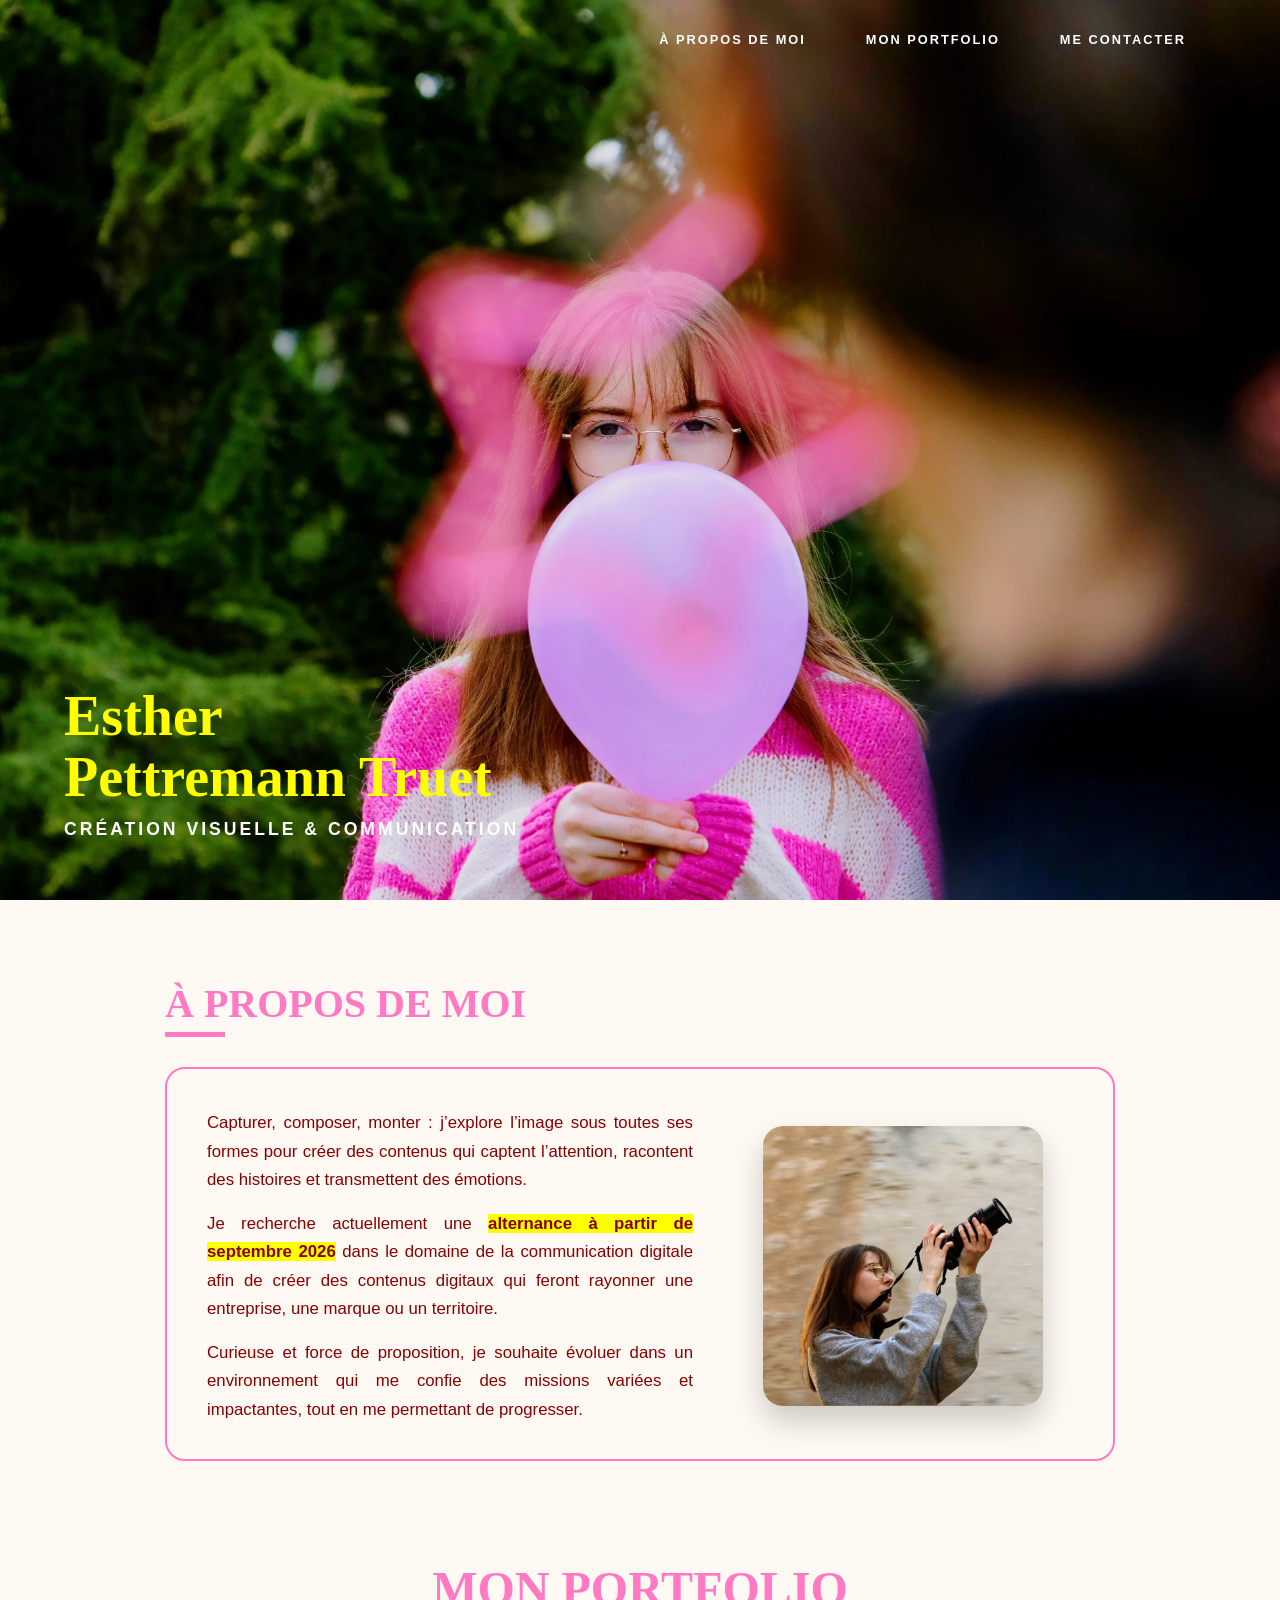
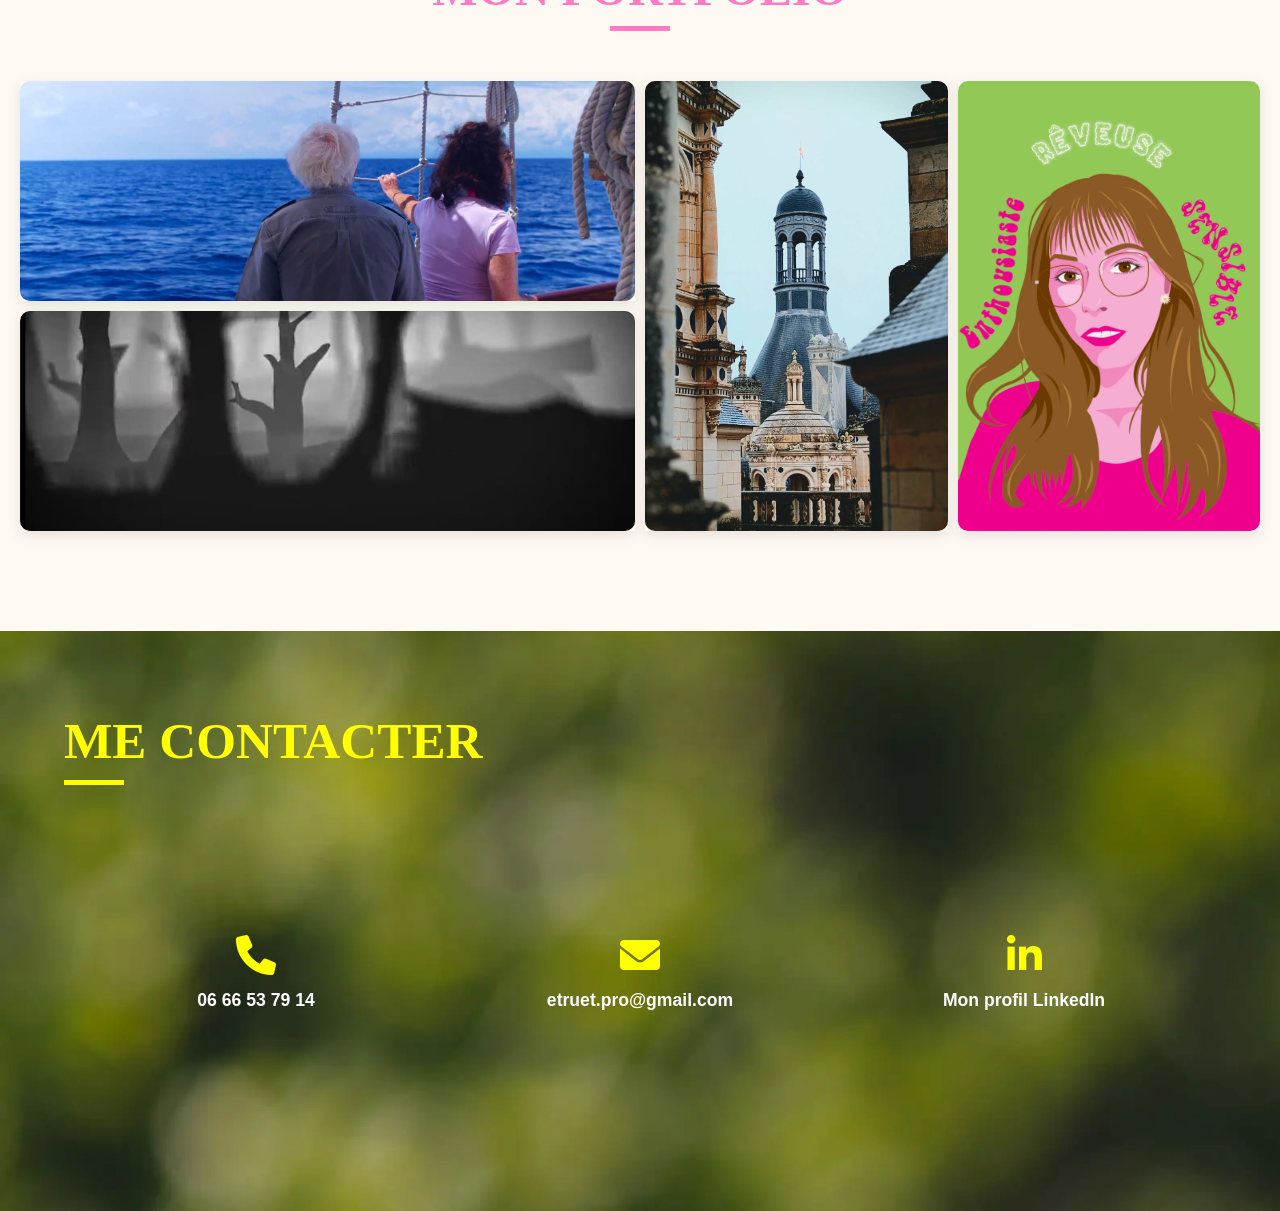
<file: index.html>
<!DOCTYPE html>
<html lang="fr">
<head>
    <meta charset="UTF-8">
    <meta name="viewport" content="width=device-width, initial-scale=1.0">
    <title>Esther Pettremann Truet</title>
    <link rel="stylesheet" href="page_accueil.css">
</head>
<body>
<section id="accueil">
    <nav>
    <ul class="menu">
        <li><a href="#a-propos">À propos de moi</a></li>
        
        <li class="dropdown">
            <a href="#portfolio" class="dropbtn">Mon portfolio</a>
            <ul class="dropdown-content">
                <li><a href="video.html">Vidéo</a></li>
                <li><a href="photo.html">Photo</a></li>
                <li><a href="graphisme.html">Graphisme</a></li>
                <li><a href="motion.html">Motion Design</a></li>
            </ul>
        </li>

        <li><a href="#contact">Me contacter</a></li>
    </ul>
</nav>

    <section class="hero">
        <div class="content">
            <h1>Esther<br>Pettremann Truet</h1>
            <p class="subtitle">CRÉATION VISUELLE & COMMUNICATION</p>
        </div>
    </section>
</section>

    <section id="a-propos" class="about">

    <div class="title-wrapper">
    <h2 class="section-title">À PROPOS DE MOI</h2>
    <div class="decorative-line"></div>
    </div>


        <div class="about-container">
            <div class="about-text">
                <p>Capturer, composer, monter : j’explore l’image sous toutes ses formes pour créer des contenus qui captent l’attention, racontent des histoires et transmettent des émotions.</p>
            
                <p>Je recherche actuellement une <span>alternance à partir de septembre 2026</span> dans le domaine de la communication digitale afin de créer des contenus digitaux qui feront rayonner une entreprise, une marque ou un territoire.</p>
            
                <p>Curieuse et force de proposition, je souhaite évoluer dans un environnement qui me confie des missions variées et impactantes, tout en me permettant de progresser.</p>
            </div>
            <div class="about-image">
                <img src="Images/aProposDeMoi.jpg" loading="lazy" alt="Photo Esther">
            </div>
        </div>
</section>

<section id="portfolio" class="portfolio-section">
    <div class="section-title">
    <h2 class="titre">MON PORTFOLIO</h2>
    <div class="decorative-line-center"></div>
    </div>

<div class="portfolio-container">
    <div class="portfolio-grid-full">
        <a href="video.html" class="portfolio-item video">
            <img src="Images/RubriqueDocumentaire.jpg" loading="lazy">
            <div class="portfolio-overlay">
                <span>Vidéo</span>
            </div>
        </a>

        <a href="motion.html" class="portfolio-item motion">
            <img src="Images/RubriqueMotion.jpg" loading="lazy">
            <div class="portfolio-overlay">
                <span>Motion Design</span>
            </div>
        </a>

        <a href="photo.html" class="portfolio-item photos">
            <img src="Images/RubriquePhoto.webp" loading="lazy" alt="lien vers les photos">
            <div class="portfolio-overlay">
                <span>Photo</span>
            </div>
        </a>

        <a href="graphisme.html" class="portfolio-item graphisme">
            <img src="Images/Autoportrait.webp" loading="lazy">
            <div class="portfolio-overlay">
                <span>Graphisme</span>
            </div>
        </a>
    </div>
</div>
</section>

<section id="contact" class="contact-section">
    <div class="contact-overlay"> 
        <h2 class="contact-title">ME CONTACTER</h2>
        <div class="decorative-line-contact"></div>

        <div class="contact-card">
            <div class="contact-item">
                <i class="fas fa-phone"></i> <p>06 66 53 79 14</p>
            </div>

            <div class="contact-item">
                <i class="fas fa-envelope"></i> <p><a href="mailto:etruet.pro@gmail.com">etruet.pro@gmail.com</a></p>
            </div>

            <div class="contact-item">
                <i class="fab fa-linkedin-in"></i> <p><a href="https://www.linkedin.com/in/esther-pettremanntruet/" target="_blank">Mon profil LinkedIn</a></p>
            </div>
        </div>
    </div>
</section>

<link rel="stylesheet" href="https://cdnjs.cloudflare.com/ajax/libs/font-awesome/6.0.0/css/all.min.css">

<a href="#accueil" class="back-to-top">
    <i class="fas fa-arrow-up"></i>
</a>

<script src="page_accueil.js"></script>
</body>
</html>
</file>
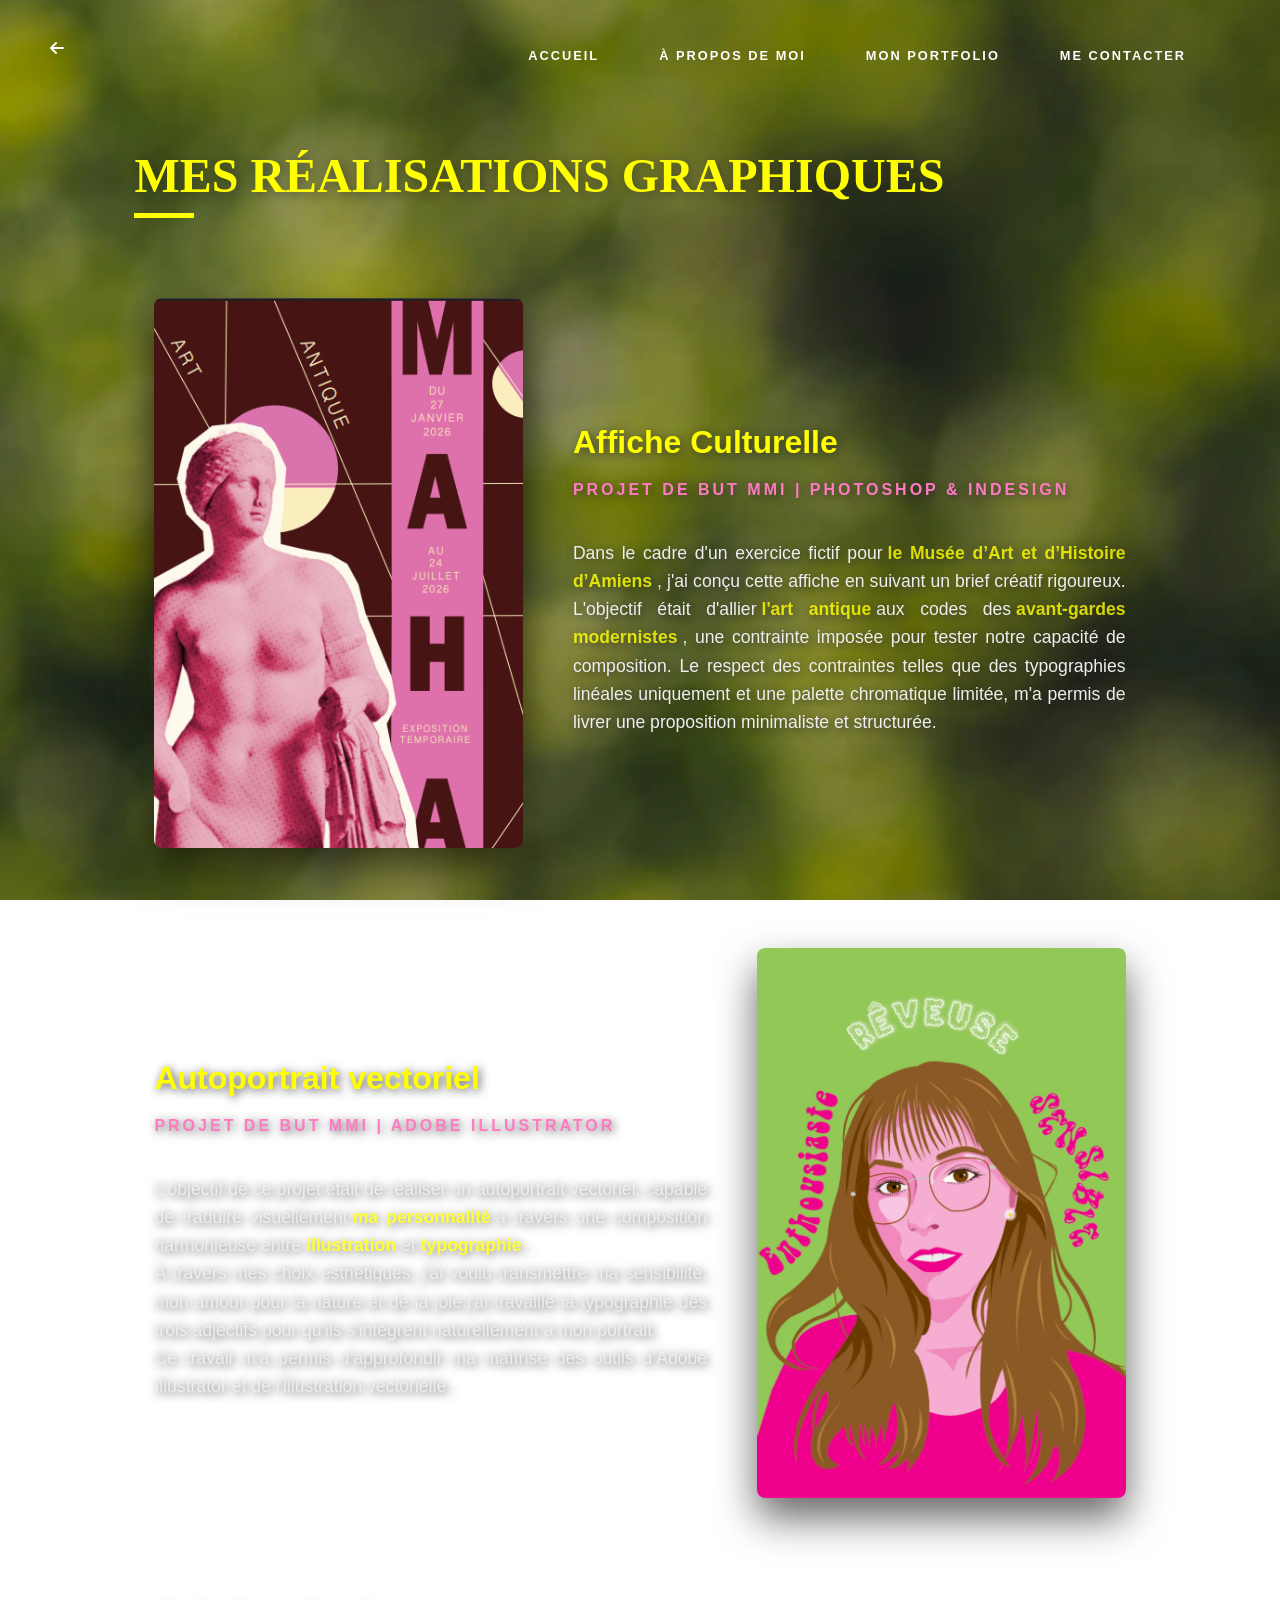
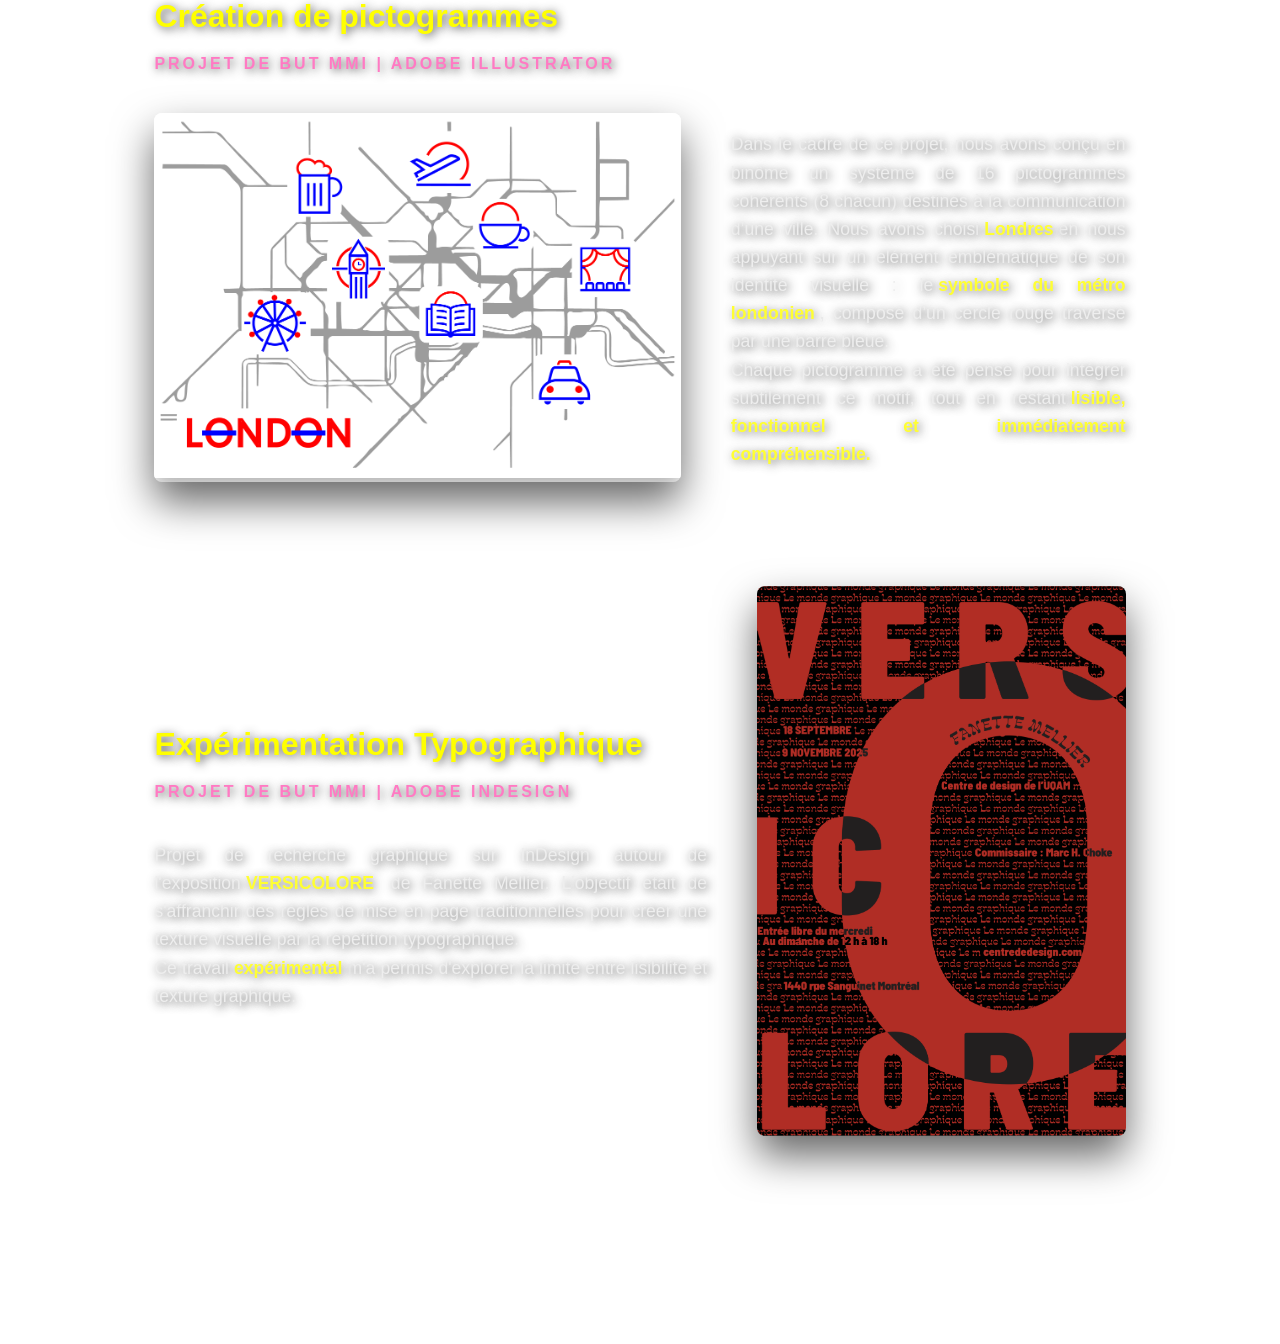
<file: graphisme.html>
<!DOCTYPE html>
<html lang="fr">
<head>
    <meta charset="UTF-8">
    <meta name="viewport" content="width=device-width, initial-scale=1.0">
    <title>Mes projets graphiques | Portfolio</title>
    <link rel="stylesheet" href="graphisme.css">
    <link rel="stylesheet" href="https://cdnjs.cloudflare.com/ajax/libs/font-awesome/6.0.0/css/all.min.css">
</head>
<body>

    <a href="index.html#portfolio" class="back-button">
        <i class="fas fa-arrow-left"></i>
    </a>

<section id="menu">
    <nav>
    <ul class="menu">
        <li><a href="index.html#accueil">Accueil</a></li>
        <li><a href="index.html#a-propos">À propos de moi</a></li>
        
        <li class="dropdown">
            <a href="index.html#portfolio" class="dropbtn">Mon portfolio</a>
            <ul class="dropdown-content">
                <li><a href="video.html">Vidéo</a></li>
                <li><a href="photo.html">Photo</a></li>
                <li><a href="graphisme.html">Graphisme</a></li>
                <li><a href="motion.html">Motion Design</a></li>
            </ul>
        </li>

        <li><a href="index.html#contact">Me contacter</a></li>
    </ul>
</nav>
</section>

<section class="graph-section">
    <h1 class="graph-main-title">MES RÉALISATIONS GRAPHIQUES</h1>
    <div class="yellow-bar"></div>


    <div class="graph-gallery">
        
        <div class="graph-card">
            <div class="graph-preview">
                <a href="Images/ArtAntique.png" target="_blank" title="Cliquez pour agrandir">
                    <img src="Images/ArtAntique.png" loading="lazy">
                </a>
            </div>
            <div class="graph-info">
                <h3>Affiche Culturelle</h3>
                <h4>Projet de BUT MMI | Photoshop & InDesign</h4> 
                <p>Dans le cadre d'un exercice fictif pour<span class="highlight">le Musée d’Art et d’Histoire d’Amiens</span>, j'ai conçu cette affiche en suivant un brief créatif rigoureux. L'objectif était d'allier<span class="highlight">l'art antique</span>aux codes des<span class="highlight">avant-gardes modernistes</span>, une contrainte imposée pour tester notre capacité de composition.

                 Le respect des contraintes telles que des typographies linéales uniquement et une palette chromatique limitée, m'a permis de livrer une proposition minimaliste et structurée.</p>
            </div>
        </div>

        <div class="graph-card">
            <div class="graph-preview">
                <a href="Images/Autoportrait.webp" target="_blank" title="Cliquez pour agrandir">
                    <img src="Images/Autoportrait.webp" loading="lazy">
                </a>
            </div>
            <div class="graph-info">
                <h3>Autoportrait vectoriel</h3>
                <h4>Projet de BUT MMI | Adobe Illustrator</h4> 
                <p>L'objectif de ce projet était de réaliser un autoportrait vectoriel, capable de traduire visuellement<span class="highlight">ma personnalité</span>à travers une composition harmonieuse entre<span class="highlight">illustration</span>et<span class="highlight">typographie</span>. 
                    <br>À travers mes choix esthétiques, j'ai voulu transmettre ma sensibilité, mon amour pour la nature et de la joie.j'ai travaillé la typographie des trois adjectifs pour qu'ils s'intègrent naturellement à mon portrait. 
                   <br>Ce travail m’a permis d’approfondir ma maîtrise des outils d’Adobe Illustrator et de l'illustration vectorielle.</p>
            </div>
        </div>

         <div class="graph-info">
                <h3>Création de pictogrammes</h3>
                <h4>Projet de BUT MMI | Adobe Illustrator</h4> 
        <div class="graph-card landscape-card">
            <div class="graph-preview">
                <a href="Images/Affiche_Pictos_Portfolio.png" target="_blank" title="Cliquez pour agrandir">
                    <img src="Images/Affiche_Pictos_Portfolio.png">
                </a>
            </div>
            <div class="graph-info landscape-info">
                <p>
                        Dans le cadre de ce projet, nous avons conçu en binôme un système de 16 pictogrammes cohérents (8 chacun) destinés à la communication d’une ville. Nous avons choisi<span class="highlight">Londres</span>en nous appuyant sur un élément emblématique de son identité visuelle : le<span class="highlight">symbole du métro londonien</span>, composé d’un cercle rouge traversé par une barre bleue.<br>Chaque pictogramme a été pensé pour intégrer subtilement ce motif, tout en restant<span class="highlight">lisible, fonctionnel et immédiatement compréhensible.</span>
                </p>
            </div>
        </div>

        <div class="graph-card">
            <div class="graph-preview">
                <a href="Images/Affiche_Versicolore.png" target="_blank" title="Cliquez pour agrandir">
                    <img src="Images/Affiche_Versicolore.png" loading="lazy">
                </a>
            </div>
            <div class="graph-info">
                <h3>Expérimentation Typographique</h3>
                <h4>Projet de BUT MMI | Adobe InDesign</h4> 
                <p>Projet de recherche graphique sur InDesign autour de l'exposition<span class="highlight">VERSICOLORE</span> de Fanette Mellier. L'objectif était de s'affranchir des règles de mise en page traditionnelles pour créer une texture visuelle par la répétition typographique. 
                    <br>Ce travail<span class="highlight">expérimental</span>m'a permis d'explorer la limite entre lisibilité et texture graphique.</p>
            </div>
        </div>

    </div>
</section>

<script src="page_accueil.js"></script>

</body>
</html>
</file>
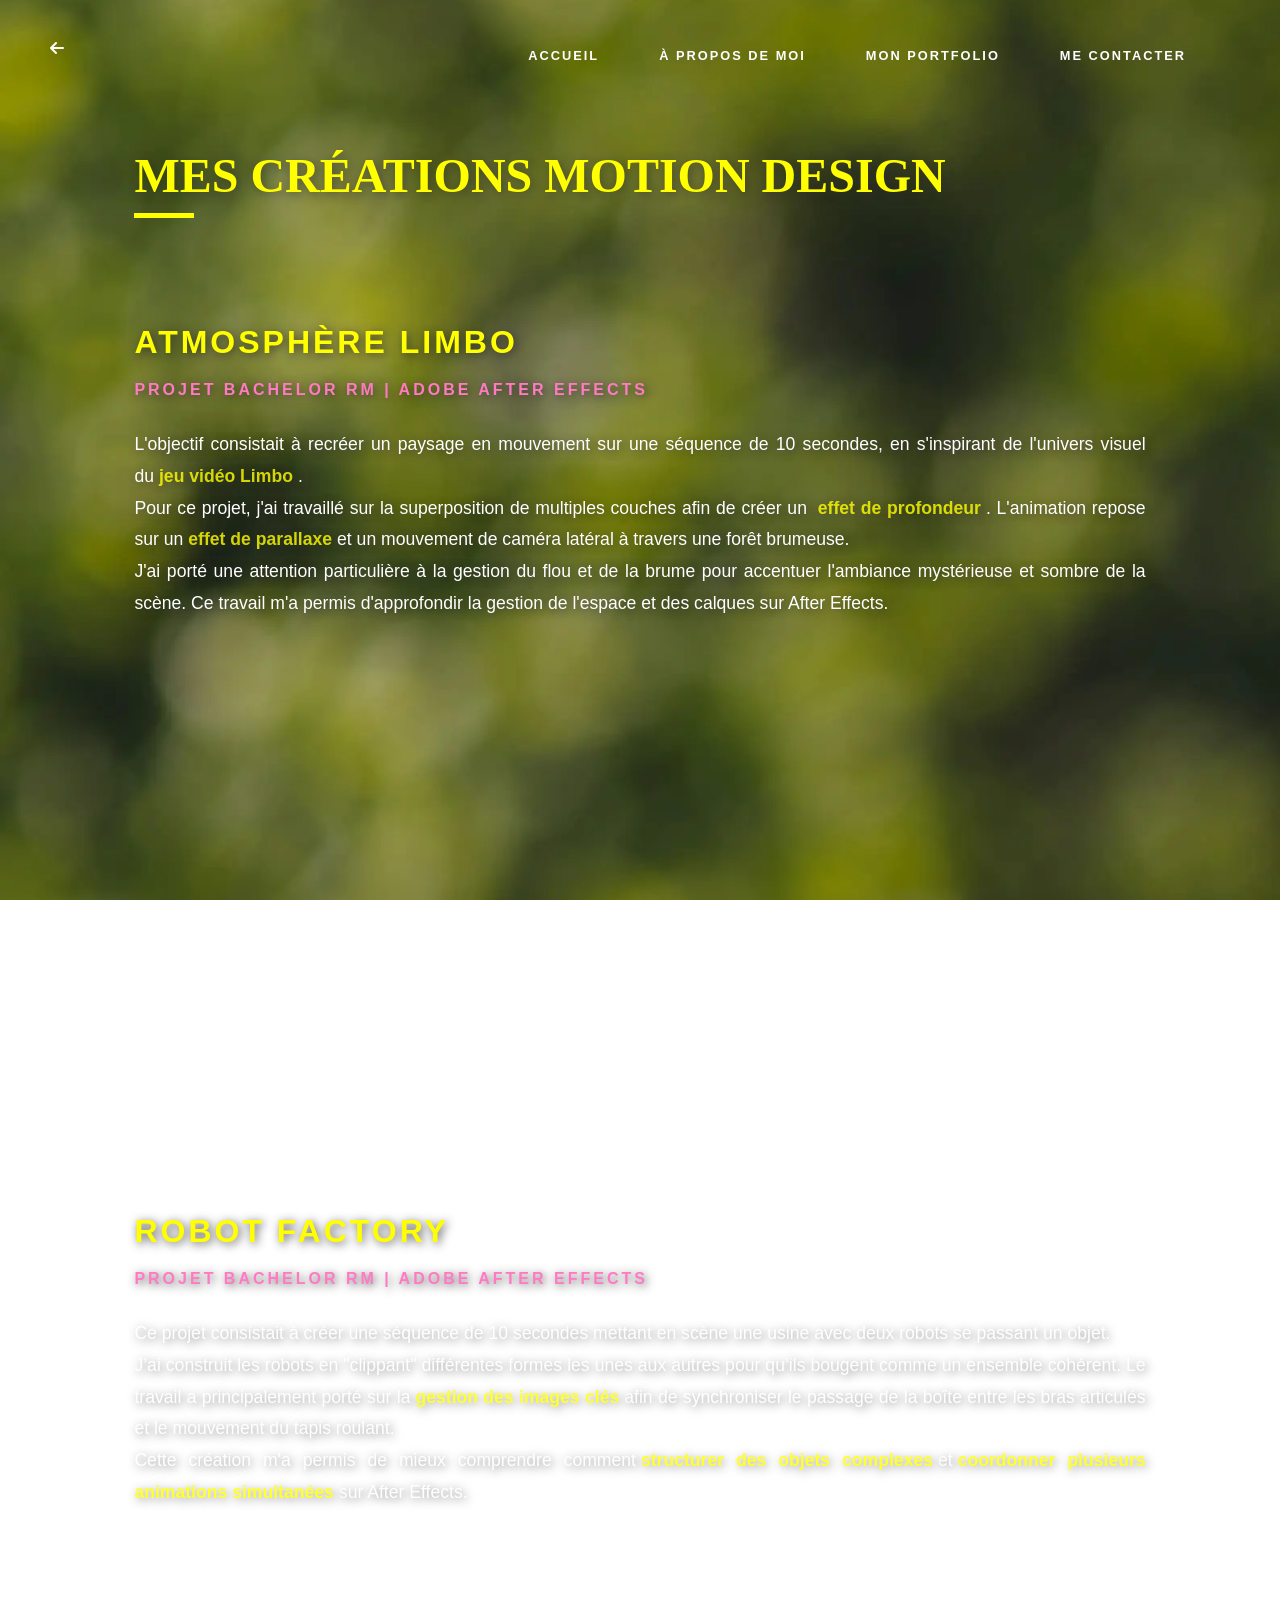
<file: motion.html>
<!DOCTYPE html>
<html lang="fr">
<head>
    <meta charset="UTF-8">
    <meta name="viewport" content="width=device-width, initial-scale=1.0">
    <title>Mes créations Motion Design | Portfolio</title>
    <link rel="stylesheet" href="motion.css">
    <link rel="stylesheet" href="https://cdnjs.cloudflare.com/ajax/libs/font-awesome/6.0.0/css/all.min.css">
</head>
<body>

    <a href="index.html#portfolio" class="back-button">
        <i class="fas fa-arrow-left"></i>
    </a>

<section id="menu">
    <nav>
    <ul class="menu">
        <li><a href="index.html#accueil">Accueil</a></li>
        <li><a href="index.html#a-propos">À propos de moi</a></li>
        
        <li class="dropdown">
            <a href="index.html#portfolio" class="dropbtn">Mon portfolio</a>
            <ul class="dropdown-content">
                <li><a href="video.html">Vidéo</a></li>
                <li><a href="photo.html">Photo</a></li>
                <li><a href="graphisme.html">Graphisme</a></li>
                <li><a href="motion.html">Motion Design</a></li>
            </ul>
        </li>

        <li><a href="index.html#contact">Me contacter</a></li>
    </ul>
</nav>
</section>

<section class="graph-section">
    <h1 class="graph-main-title">MES CRÉATIONS MOTION DESIGN</h1>
    <div class="yellow-bar"></div>

 <div class="video-container-page">

            <div class="video-item-detail">
                <div class="video-text">
                    <h2 class="category-tag">Atmosphère Limbo</h2>
                    <h3 class="project-title">Projet Bachelor RM | Adobe After Effects</h3>
                    <p class="project-description">
                        L'objectif consistait à recréer un paysage en mouvement sur une séquence de 10 secondes, en s'inspirant de l'univers visuel du<span class="highlight">jeu vidéo Limbo</span>.
                        <br>Pour ce projet, j'ai travaillé sur la superposition de multiples couches afin de créer un <span class="highlight">effet de profondeur</span>. L'animation repose sur un<span class="highlight">effet de parallaxe</span>et un mouvement de caméra latéral à travers une forêt brumeuse.
                        <br>J'ai porté une attention particulière à la gestion du flou et de la brume pour accentuer l'ambiance mystérieuse et sombre de la scène. Ce travail m'a permis d'approfondir la gestion de l'espace et des calques sur After Effects.
                    </p>
        </div>
    <div class="video-player">
        <iframe width="800" height="450" src="https://www.youtube.com/embed/xm611nem2l0?si=0K2jL-tSJJMMgw1K" title="YouTube video player" frameborder="0" allow="accelerometer; autoplay; clipboard-write; encrypted-media; gyroscope; picture-in-picture; web-share" referrerpolicy="strict-origin-when-cross-origin" allowfullscreen></iframe>
    </div>
</div>

<div class="video-item-detail">
                <div class="video-text">
                    <h2 class="category-tag">Robot Factory</h2>
                    <h3 class="project-title">Projet Bachelor RM | Adobe After Effects</h3>
                    <p class="project-description">
                        Ce projet consistait à créer une séquence de 10 secondes mettant en scène une usine avec deux robots se passant un objet.

                        <br>J’ai construit les robots en "clippant" différentes formes les unes aux autres pour qu’ils bougent comme un ensemble cohérent. Le travail a principalement porté sur la<span class="highlight">gestion des images clés</span>afin de synchroniser le passage de la boîte entre les bras articulés et le mouvement du tapis roulant. <br>
                        Cette création m'a permis de mieux comprendre comment<span class="highlight">structurer des objets complexes</span>et<span class="highlight">coordonner plusieurs animations simultanées</span>sur After Effects.
                    </p>
                </div>
                <div class="video-player">
                    <iframe width="800" height="450" src="https://www.youtube.com/embed/cw_a2MztI8E?si=y_gVV_xvcDfCqAmo" title="YouTube video player" frameborder="0" allow="accelerometer; autoplay; clipboard-write; encrypted-media; gyroscope; picture-in-picture; web-share" referrerpolicy="strict-origin-when-cross-origin" allowfullscreen></iframe>
                </div>
            </div>

        </div>
    </section>

</body>
</html>
</file>
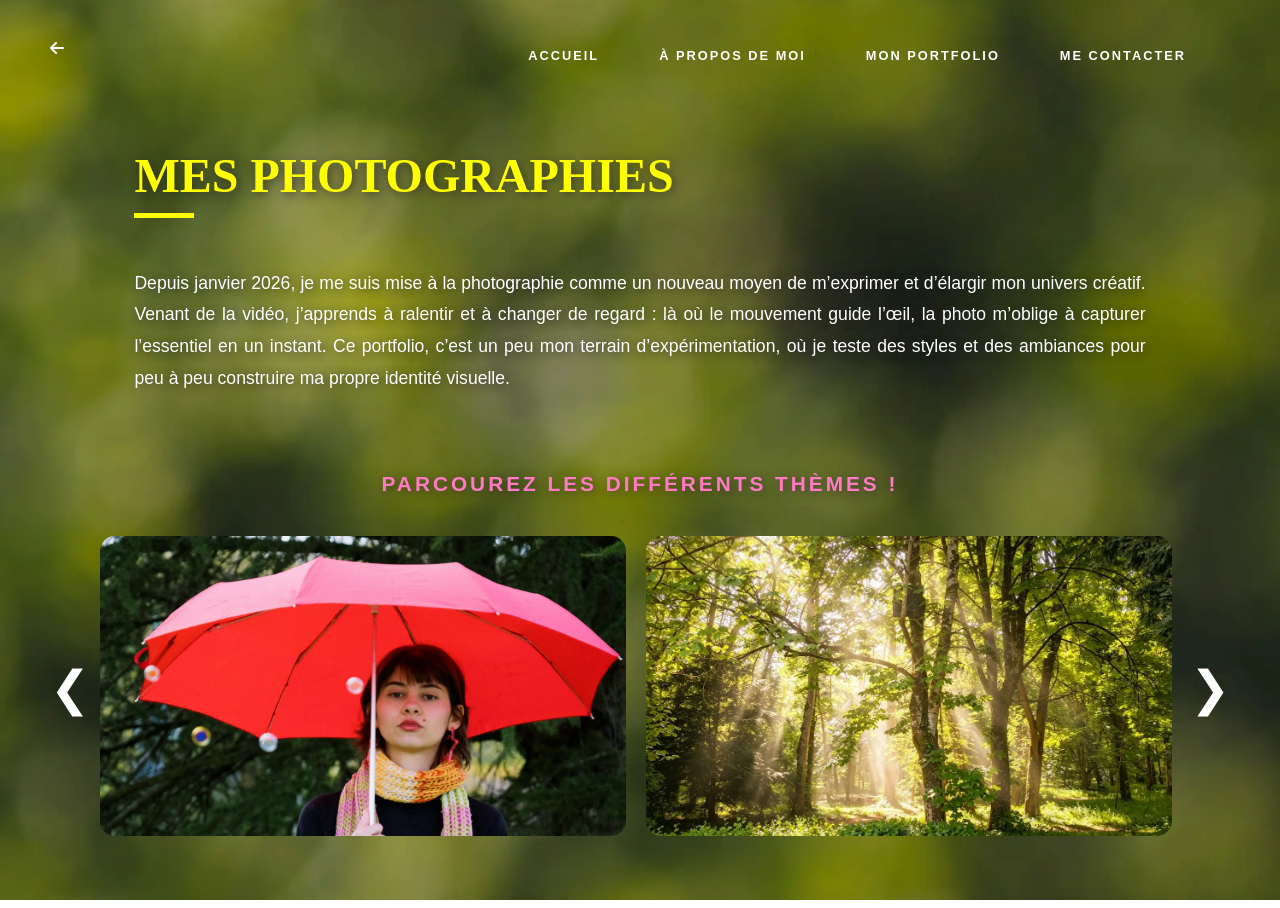
<file: photo.html>
<!DOCTYPE html>
<html lang="fr">
<head>
    <meta charset="UTF-8">
    <meta name="viewport" content="width=device-width, initial-scale=1.0">
    <title>Mes Photos | Portfolio</title>
    <link rel="stylesheet" href="photo.css">
    <link rel="stylesheet" href="https://cdnjs.cloudflare.com/ajax/libs/font-awesome/6.0.0/css/all.min.css">
</head>
<body>

    <a href="index.html#portfolio" class="back-button">
        <i class="fas fa-arrow-left"></i>
    </a>

<section id="menu">
    <nav>
    <ul class="menu">
        <li><a href="index.html#accueil">Accueil</a></li>
        <li><a href="index.html#a-propos">À propos de moi</a></li>
        
        <li class="dropdown">
            <a href="index.html#portfolio" class="dropbtn">Mon portfolio</a>
            <ul class="dropdown-content">
                <li><a href="video.html">Vidéo</a></li>
                <li><a href="photo.html">Photo</a></li>
                <li><a href="graphisme.html">Graphisme</a></li>
                <li><a href="motion.html">Motion Design</a></li>
            </ul>
        </li>

        <li><a href="index.html#contact">Me contacter</a></li>
    </ul>
</nav>
</section>

<section class="photo-intro">
    <h1 class="titre-jaune">MES PHOTOGRAPHIES</h1>
    <div class="decorative-line-contact"></div>
    <p>Depuis janvier 2026, je me suis mise à la photographie comme un nouveau moyen de m’exprimer et d’élargir mon univers créatif. Venant de la vidéo, j’apprends à ralentir et à changer de regard : là où le mouvement guide l’œil, la photo m’oblige à capturer l’essentiel en un instant. Ce portfolio, c’est un peu mon terrain d’expérimentation, où je teste des styles et des ambiances pour peu à peu construire ma propre identité visuelle.</p>
</section>

<h2 class="carousel-title">Parcourez les différents thèmes !</h2>

<div class="carousel-container">
    <button class="arrow-btn prev" onclick="moveSlide(-1)">&#10094;</button>
    
    <div class="carousel-view">
        <div class="carousel-track" id="track">
            <div class="theme-card" onclick="showGallery('Chromatic')">
                <img src="Images/photos/Portrait/Capture.webp" loading="lazy" class="img-loading" onload="this.classList.remove('img-loading')">
                <div class="theme-overlay">Chromatic 2000</div>
            </div>
            <div class="theme-card" onclick="showGallery('Onirique')">
                <img src="Images/photos/Onirique/oni1.webp" loading="lazy" class="img-loading" onload="this.classList.remove('img-loading')">
                <div class="theme-overlay">Ambiance onirique</div>
            </div>
            <div class="theme-card" onclick="showGallery('Architecture')">
                <img src="Images/photos/Archi/Capture1.webp" loading="lazy" class="img-loading" onload="this.classList.remove('img-loading')">
                <div class="theme-overlay">Architecture</div>
            </div>
            <div class="theme-card" onclick="showGallery('details')">
                <img src="Images/photos/Details/detail2.webp"loading="lazy" class="img-loading" onload="this.classList.remove('img-loading')">
                <div class="theme-overlay">Les détails de Blois</div>
            </div>
             <div class="theme-card" onclick="showGallery('saturee')">
                <img src="Images/photos/Saturee/Sat1.webp" loading="lazy" class="img-loading" onload="this.classList.remove('img-loading')">
                <div class="theme-overlay">Ambiance Saturée</div>
            </div>
        </div>
    </div>

    <button class="arrow-btn next" onclick="moveSlide(1)">&#10095;</button>
</div>

<div id="gallery-display" class="gallery-section">
    <h2 id="gallery-title" class="titre-gallerie"></h2>
    <p id="gallery-description" class="gallerie-description"></p>
    <div id="gallery-grid" class="photo-grid">
        </div>
</div>

<div id="lightbox" class="lightbox">
    <span class="close-lightbox">&times;</span>
    <img class="lightbox-content" id="lightbox-img">
</div>

<script src="page_accueil.js"></script>

</body>
</html>
</file>
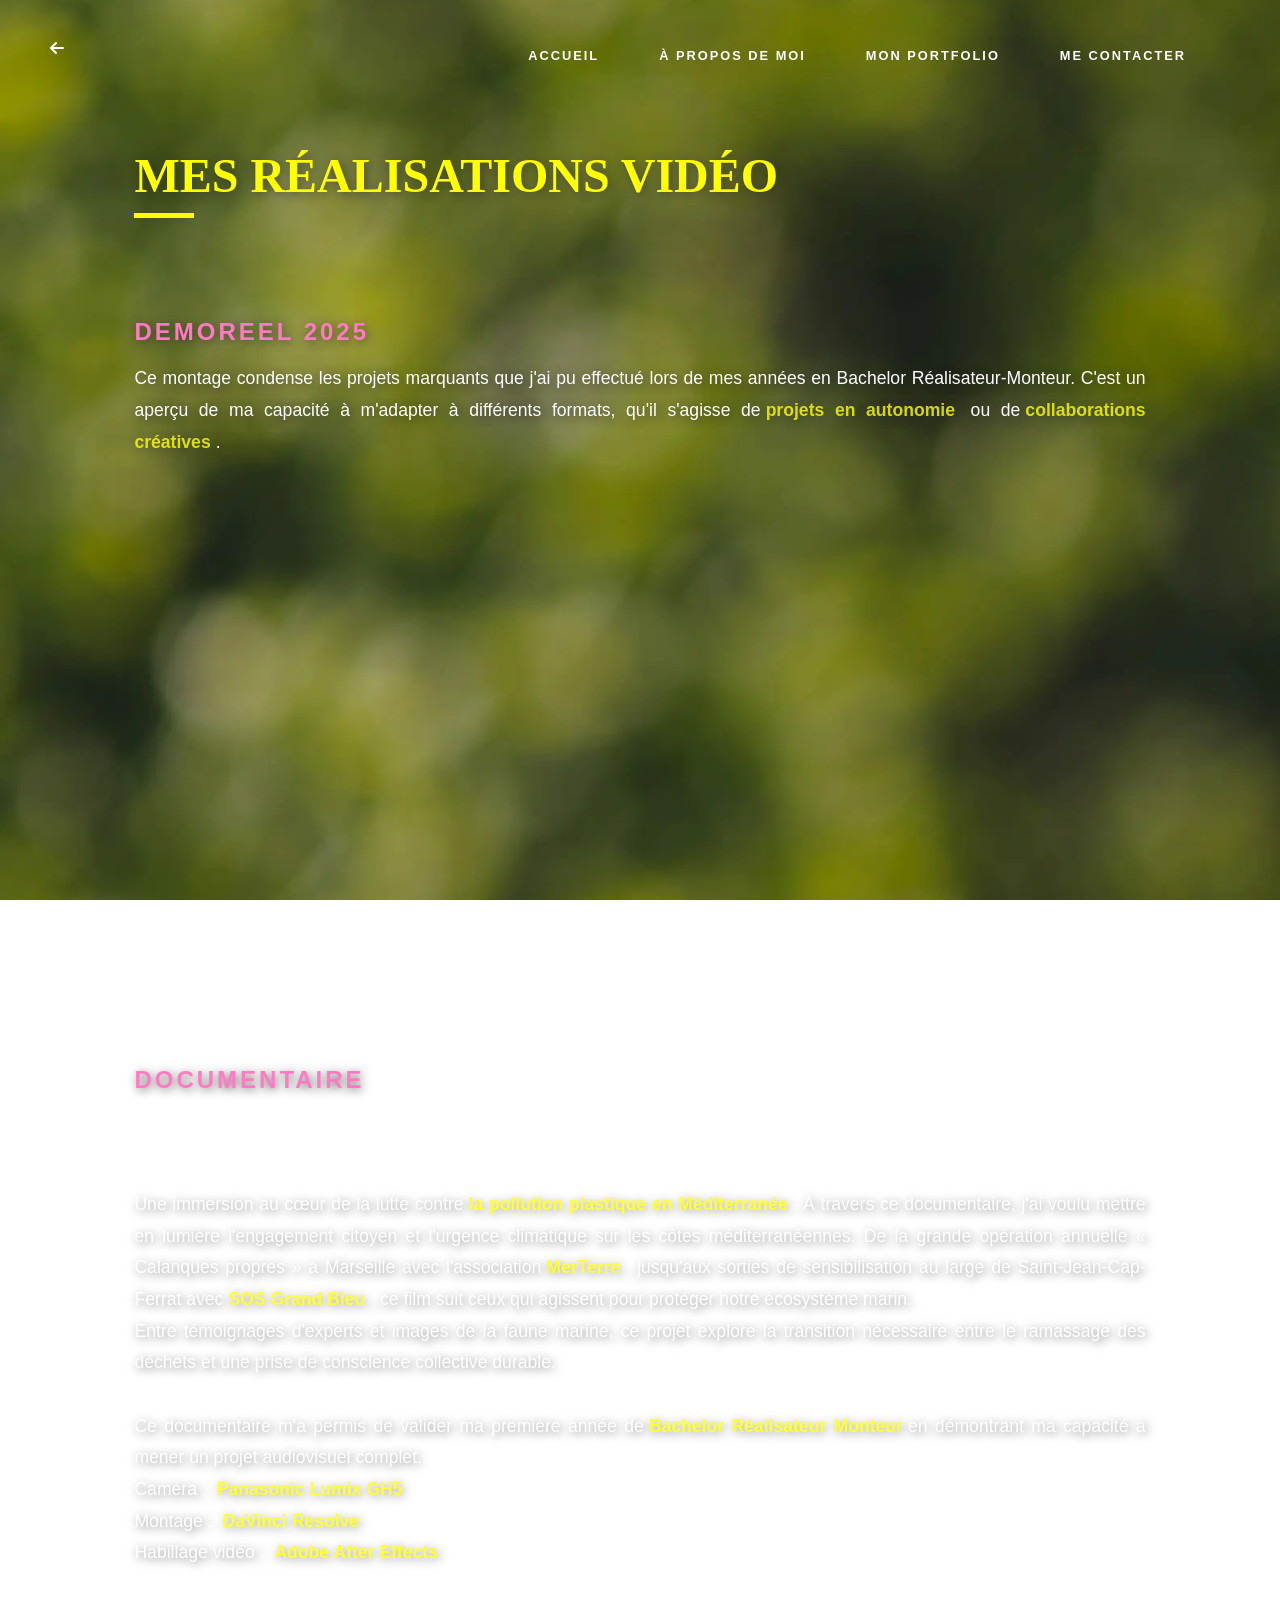
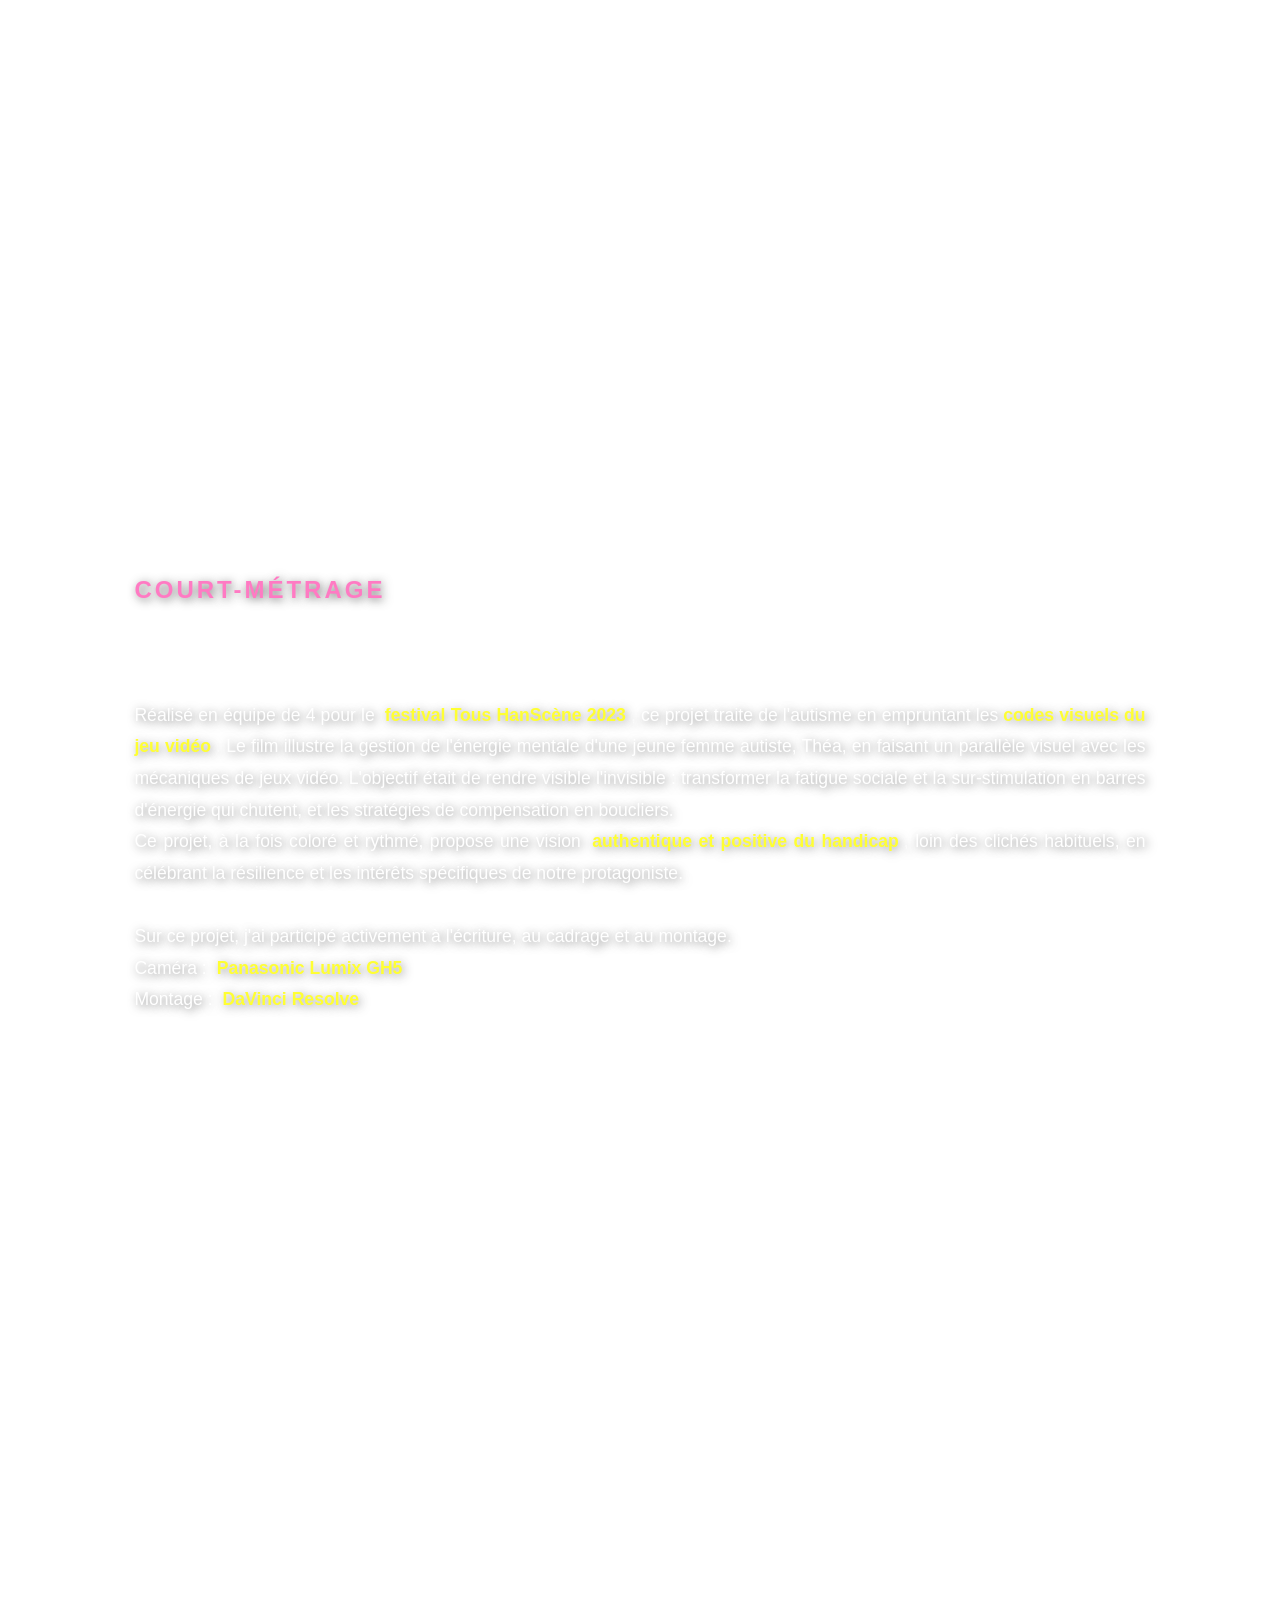
<file: video.html>
<!DOCTYPE html>
<html lang="fr">
<head>
    <meta charset="UTF-8">
    <meta name="viewport" content="width=device-width, initial-scale=1.0">
    <title>Mes Vidéos | Portfolio</title>
    <link rel="stylesheet" href="video.css">
    <link rel="stylesheet" href="https://cdnjs.cloudflare.com/ajax/libs/font-awesome/6.0.0/css/all.min.css">
</head>
<body>

    <a href="index.html#portfolio" class="back-button">
        <i class="fas fa-arrow-left"></i>
    </a>

<section id="menu">
    <nav>
    <ul class="menu">
        <li><a href="index.html#accueil">Accueil</a></li>
        <li><a href="index.html#a-propos">À propos de moi</a></li>
        
        <li class="dropdown">
            <a href="index.html#portfolio" class="dropbtn">Mon portfolio</a>
            <ul class="dropdown-content">
                <li><a href="video.html">Vidéo</a></li>
                <li><a href="photo.html">Photo</a></li>
                <li><a href="graphisme.html">Graphisme</a></li>
                <li><a href="motion.html">Motion Design</a></li>
            </ul>
        </li>

        <li><a href="index.html#contact">Me contacter</a></li>
    </ul>
</nav>
</section>

    <section class="video-detail-section">
        <h1 class="video-main-title">MES RÉALISATIONS VIDÉO</h1>
        <div class="decorative-line-contact"></div>

        <div class="video-container-page">

            <div class="video-item-detail">
                <div class="video-text">
                    <h2 class="category-tag">DemoReel 2025</h2>
                    <p class="project-description">
            Ce montage condense les projets marquants que j'ai pu effectué lors de mes années en Bachelor Réalisateur-Monteur. 
            C'est un aperçu de ma capacité à m'adapter à différents formats, qu'il s'agisse de<span class="highlight">projets en autonomie</span> 
            ou de<span class="highlight">collaborations créatives</span>.
                    </p>
        </div>
    <div class="video-player">
        <iframe width="800" height="450" src="https://www.youtube.com/embed/qE-9FHhSXMs?si=ltOyEAebUth3Zwkf" title="YouTube video player" frameborder="0" allow="accelerometer; autoplay; clipboard-write; encrypted-media; gyroscope; picture-in-picture; web-share" referrerpolicy="strict-origin-when-cross-origin" allowfullscreen></iframe>
    </div>
</div>
            
            <div class="video-item-detail">
                <div class="video-text">
                    <h2 class="category-tag">Documentaire</h2>
                    <h3 class="project-title">Les Gardiens de la Méditerranée</h3>
                    <p class="project-description">
                        Une immersion au cœur de la lutte contre<span class="highlight">la pollution plastique en Méditerranée</span>. À travers ce documentaire, j'ai voulu mettre en lumière l'engagement citoyen et l'urgence climatique sur les côtes méditerranéennes. De la grande opération annuelle « Calanques propres » à Marseille avec l'association<span class="highlight">MerTerre</span>, jusqu'aux sorties de sensibilisation au large de Saint-Jean-Cap-Ferrat avec<span class="highlight">SOS Grand Bleu</span>, ce film suit ceux qui agissent pour protéger notre écosystème marin.

                        <br>Entre témoignages d'experts et images de la faune marine, ce projet explore la transition nécessaire entre le ramassage des déchets et une prise de conscience collective durable.
                        <br><br>Ce documentaire m'a permis de valider ma première année de<span class="highlight">Bachelor Réalisateur Monteur</span>en démontrant ma capacité à mener un projet audiovisuel complet.
                        <br> Caméra : <span class="highlight">Panasonic Lumix GH5 </span>
                        <br> Montage : <span class="highlight">DaVinci Resolve </span>
                        <br> Habillage vidéo : <span class="highlight"> Adobe After Effects </span>
                    </p>
                </div>
                <div class="video-player">
                    <iframe width="800" height="450" src="https://www.youtube.com/embed/ONuQXTIU0UI?si=HruHo9zMTz0pXE3M" title="YouTube video player" frameborder="0" allow="accelerometer; autoplay; clipboard-write; encrypted-media; gyroscope; picture-in-picture; web-share" referrerpolicy="strict-origin-when-cross-origin" allowfullscreen></iframe>
                    </video>
                </div>
            </div>

            <div class="video-item-detail">
                <div class="video-text">
                    <h2 class="category-tag">Court-métrage</h2>
                    <h3 class="project-title">Arcade</h3>
                    <p class="project-description">
                        Réalisé en équipe de 4 pour le <span class="highlight">festival Tous HanScène 2023</span>, ce projet traite de l'autisme en empruntant les<span class="highlight">codes visuels du jeu vidéo</span>. Le film illustre la gestion de l'énergie mentale d'une jeune femme autiste, Théa, en faisant un parallèle visuel avec les mécaniques de jeux vidéo.

                        L'objectif était de rendre visible l'invisible : transformer la fatigue sociale et la sur-stimulation en barres d'énergie qui chutent, et les stratégies de compensation en boucliers.

                        <br>Ce projet, à la fois coloré et rythmé, propose une vision <span class="highlight">authentique et positive du handicap</span>, loin des clichés habituels, en célébrant la résilience et les intérêts spécifiques de notre protagoniste.
                        <br><br> Sur ce projet, j'ai participé activement à l'écriture, au cadrage et au montage.
                        <br> Caméra : <span class="highlight">Panasonic Lumix GH5 </span>
                        <br> Montage : <span class="highlight">DaVinci Resolve </span>
                    </p>
                </div>
                <div class="video-player">
                    <iframe width="800" height="450" src="https://www.youtube.com/embed/GxN3NkAYSEE?si=QR5jU7n_0-h_Ibtb" title="YouTube video player" frameborder="0" allow="accelerometer; autoplay; clipboard-write; encrypted-media; gyroscope; picture-in-picture; web-share" referrerpolicy="strict-origin-when-cross-origin" allowfullscreen></iframe>
                </div>
            </div>

        </div>
    </section>

</body>
</html>
</file>
<file: page_accueil.css>
html {
    scroll-behavior: smooth;
}
* {
    margin: 0;
    padding: 0;
    box-sizing: border-box;
}

.hero {
    height: 100vh;
    width: 100%;
    /* Remplace bien par le nom de ton image */
    background: url('Images/Pageaccueil.webp') no-repeat center center/cover;
    
    display: flex;
    flex-direction: column;
    justify-content: flex-end; /* Pousse le contenu vers le bas */
    padding: 0 0 60px 5%;    /* 80px de marge en bas, 10% à gauche */
}

.menu {
    position: absolute;
    top: 30px;   /* Distance du haut */
    right: 5%;  
    display: flex;
    align-items: center; /* Aligne verticalement les textes */
    list-style: none;
    gap: 30px; /* L'espace entre tes rubriques */
}


.dropdown {
    position: relative;
    display: inline-block;
}

/* Le menu caché par défaut */
.dropdown-content {
    display: none;
    position: absolute;
    top: 100%; /* Se place juste en dessous du lien */
    left: 0;
    background-color: #fff9f3;
    min-width: 180px;
    z-index: 1000;
    list-style: none;
    padding: 10px 0;
    margin: 0;
    flex-direction: column; /* LUI, il doit être vertical */
    box-shadow: 0px 8px 16px rgba(0,0,0,0.1);
}

.dropdown-content li {
    width: 100%;
    padding: 0;
    margin: 0;
}

/* Style des liens à l'intérieur du menu déroulant */
.dropdown-content li a {
    color: #333;
    padding: 12px 16px;
    text-decoration: none;
    display: block;
    font-size: 0.9rem;
    text-transform: none; /* On peut laisser en minuscule pour différencier */
    transition: background 0.3s;
    text-align: left;
    width: 100%;       /* Force la largeur totale */
    box-sizing: border-box;
}

/* Changement de couleur au survol d'une sous-rubrique */
.dropdown-content li a:hover {
    background-color: #ff7ac3; /* Ton Rose */
    color: white;
}

/* L'ACTION : Afficher le menu au survol */
.dropdown:hover .dropdown-content {
    display: block;
    animation: fadeIn 0.3s ease; /* Petit effet d'apparition fluide */
}

/* Animation optionnelle pour la fluidité */
@keyframes fadeIn {
    from { opacity: 0; transform: translateY(10px); }
    to { opacity: 1; transform: translateY(0); }
}

#a-propos {
    scroll-margin-top: -50px; /* Ajoute une petite marge de sécurité lors du défilement */
}

.menu a {
    color: white;
    text-decoration: none;
    font-family: Arial, sans-serif;
    font-size: 0.8rem;
    text-transform: uppercase;
    letter-spacing: 2px;
    margin-right: 30px; /* Espace entre les rubriques */
    font-weight: bold;
}

.menu a:hover {
    color: #ffff00; /* Le lien devient jaune au survol */
}

h1 {
    color: #ffff00;
    font-family: 'Playfair Display', serif; /* Ta police spéciale */
    font-size: 3.5rem; /* Taille réduite */
    line-height: 1.1;
    margin-bottom: 10px;
}

.subtitle {
    color: white;
    font-family: Arial, sans-serif;
    font-size: 1.1rem;
    letter-spacing: 3px;
    font-weight: bold;
    text-transform: uppercase;
}

.about {
    padding: 80px 5%;
    background-color: #fff9f3;
    display: flex;
    flex-direction: column;
    align-items: center; /* Centre tout le contenu de la section */
}

.title-wrapper {
    max-width: 950px; /* Doit être la même largeur que ton .about-frame */
    margin: 0 auto;   /* Centre ce bloc au milieu de l'écran */
    text-align: left; /* Aligne le titre à gauche de ce bloc de 950px */
    width: 100%;
}

/* Le titre "À propos de moi" déplacé en haut */
.section-title {
    font-family: 'Playfair Display', serif;
    font-size: 2.5rem;
    color: #ff7ac3;
    text-transform: uppercase;
    margin-bottom: 5px;
}

/* La ligne décorative adaptée pour être centrée au-dessus du cadre */
.decorative-line {
    width: 60px;
    height: 5px;
    background-color: #ff7ac3;
    margin-bottom: 30px;
}


.about-container {
    display: flex;
    align-items: center;
    gap: 40px; /* Espace fixe entre texte et photo */
    max-width: 950px; /* Taille réduite pour voir la suite au scroll */
    border: 2px solid #ff7ac3; /* Bordure rose */
    padding: 40px;
    border-radius: 20px; /* Coins légèrement arrondis pour l'élégance */
    padding-bottom: 20px;
}

.about-text p {
    font-family: Arial, sans-serif;
    font-size: 1.05rem; /* Légèrement plus petit pour le cadre */
    line-height: 1.7;
    margin-bottom: 15px;
    margin-right: 60px;
    color: #880000;
    text-align: justify;
}

.about-text p span {
    font-weight: bold;
    background-color: #ffff00;
}

.about-image img {
    width: 280px; /* Photo plus petite pour tenir dans le cadre */
    height: 280px;
    object-fit: cover;
    display: block;
    box-shadow: 0 15px 30px rgba(0,0,0,0.2);
    transition: 0.7s;
    border-radius: 20px;
    position: relative;
    left: -30px;
    Top : -8px;
}

.about-image img:hover {
    transform: scale(1.02);
    box-shadow: 0 30px 60px rgba(0,0,0,0.4);
}

/* LE SOUS-TITRE EN BAS */
.subtitle-follow {
    font-family: 'Playfair Display', serif;
    font-size: 2.5rem;
    color: #ff7ac3;
    margin-top: 60px; /* Espace pour inciter au scroll */
    text-transform: uppercase;
}


.portfolio-section {
    background-color: #fff9f3;
    padding: 20px 0 80px 0; /* Plus d'espace pour le titre */
    width: 100%; /* S'assure de prendre toute la largeur */
}

.titre {
    font-family: 'Playfair Display', serif;
    font-size: 3rem;
    color: #ff7ac3;
    text-transform: uppercase;
    margin-bottom: 10px; /* Réduit pour que la ligne soit proche */
    width: 100%;
    text-align: center; /* CENTRE LE TEXTE */
}

.decorative-line-center {
    width: 60px;
    height: 5px;
    background-color: #ff7ac3;
    margin: 0 auto 30px auto; /* LE "0 auto" CENTRE LA LIGNE */
}

.portfolio-container {
    max-width: 1300px;    /* Largeur maximale du cadre */
    margin: 0 auto;       /* Centre le cadre horizontalement */
    padding: 20px;        /* Espace entre la grille et le bord du cadre */
    background-color: #fff9f3; /* Fond du cadre (pour faire ressortir les lignes) */
    border: none; /* Petit liseré rose tout autour (ou jaune si tu préfères) */
}

/* La Grille Pleine Largeur */
.portfolio-grid-full {
    display: grid;
    width: 100%;
    grid-template-columns: repeat(4, 1fr); 
    grid-auto-rows: 220px; /* On réduit un peu la hauteur car le cadre prend de la place */
    gap: 10px;             /* On augmente le gap pour un look plus "aéré" */
    background-color: #fff9f3;
}


.portfolio-item {
    position: relative;
    display: block;
    width: 100%;
    height: 100%;
    overflow: hidden;
    box-shadow: 0 4px 12px rgba(0,0,0,0.1)
}


.portfolio-item img {
    width: 100%;
    height: 100%;
    object-fit: cover; /* Important pour que l'image remplisse l'espace sans se déformer */
    display: block;
    transition: transform 0.6s ease;
    border-radius : 10px; 
}

/* --- RÉORGANISATION DES TAILLES (La Magie du Grid) --- */

/* La Vidéo (Mer) prend 2 colonnes en haut à gauche */
.portfolio-item.video {
    grid-column: 1 / 3; /* De la colonne 1 à 3 */
    grid-row: 1;       /* Première ligne */
}

/* Le Motion Design (N&B) prend 2 colonnes en bas à gauche */
.portfolio-item.motion {
    grid-column: 1 / 3; /* De la colonne 1 à 3 */
    grid-row: 2;       /* Deuxième ligne */
}

/* Les Photos (Archi) prennent 1 colonne, mais s'étendent sur 2 rangées de hauteur */
.portfolio-item.photos {
    grid-column: 3;    /* Troisième colonne */
    grid-row: 1 / 3;   /* S'étale sur la ligne 1 et 2 */
}

/* Le Graphisme (Visage) prend 1 colonne et s'étend aussi sur 2 rangées */
.portfolio-item.graphisme {
    grid-column: 4;    /* Quatrième colonne */
    grid-row: 1 / 3;   /* S'étale sur la ligne 1 et 2 */
}

/* --- L'OVERLAY AU SURVOL (Identique à avant) --- */

.portfolio-overlay {
    position: absolute;
    top: 0; left: 0;
    width: 100%; height: 100%;
    background-color: rgba(255, 122, 195, 0.85); /* Rose transparent */
    display: flex; justify-content: center; align-items: center;
    opacity: 0; transition: opacity 0.4s ease;
    border-radius : 10px; 
}

.portfolio-overlay span {
    color: #ffff00; font-family: Arial, sans-serif;
    font-size: 1.5rem; text-transform: uppercase; letter-spacing: 2px; font-weight: bold;
    
}

.portfolio-item:hover .portfolio-overlay { opacity: 1; }

.contact-section {
    background-image: url('Images/FondVert.webp');
    background-size: cover;
    background-position: center;
    padding: 80px 5% 200px;
    color: white;
}

.contact-title {
    font-family: 'Playfair Display', serif;
    font-size: 3.2rem;
    color: #ffff00 !important; /* On force le JAUNE */
    text-transform: uppercase;
    text-align: left;
    margin-bottom: 10px;
}

/* LA LIGNE (Correction couleur) */
.decorative-line-contact {
    width: 60px;
    height: 5px;
    background-color: #ffff00;
    margin-bottom: 150px;
}

/* Disposition en ligne parfaite */
.contact-card {
    display: flex;
    justify-content: space-between; /* Espace égal entre les blocs */
    align-items: flex-start;
    width: 100%;
}


.contact-item {
    flex: 1; /* Chaque item prend 1/3 de la largeur */
    display: flex;
    flex-direction: column; /* Icône au-dessus du texte */
    align-items: center;    /* Centre l'icône et le texte entre eux */
    text-align: center;
    gap: 15px;
    transition: transform 0.3s ease;
}

.contact-item i {
    color: #ffff00; /* Icônes Jaunes */
    font-size: 2.5rem;
}

.contact-item p, .contact-item a {
    font-family: Arial, sans-serif;
    font-size: 1.1rem;
    color: white;
    text-decoration: none;
    font-weight: bold;
    white-space: nowrap; /* Évite que le mail ne passe sur deux lignes */
}

/* L'INTERACTIVITÉ */
.contact-item:hover {
    transform: translateY(-10px);
}
.contact-item:hover a,
.contact-item:hover p {
    color: #ff7ac3; /* L'icône devient rose uniquement au survol */
}

.back-to-top {
    position: fixed;
    top: 30px;      /* Distance depuis le haut */
    right: 30px;    /* Distance depuis la droite */
    width: 50px;
    height: 50px;
    background-color: #ff7ac3; /* Ton rose signature */
    color: white;
    border-radius: 50%; /* Crée le cercle parfait */
    display: flex;
    justify-content: center;
    align-items: center;
    text-decoration: none;
    font-size: 1.2rem;
    z-index: 9999; /* Pour qu'il passe devant les photos du portfolio */
    transition: all 0.3s ease;
    box-shadow: 0 4px 10px rgba(0, 0, 0, 0.2);
    opacity: 0; 
    pointer-events: none;
}

.back-to-top:hover {
    background-color: #ffff00; /* Devient jaune au survol */
    color: #ff7ac3;
    transform: scale(1.1); /* Grossit un peu */
}

/* Pour le défilement fluide (si tu ne l'as pas déjà) */
html {
    scroll-behavior: smooth;
}

/* --- ADAPTATION MOBILE : POINT 1 (MARGE BLANCHE) --- */
@media (max-width: 768px) {
    html, body {
        width: 100%;
        margin: 0;
        padding: 0;
        overflow-x: hidden; /* Empêche le défilement horizontal et la marge blanche */
    }

    /* On s'assure que la section d'accueil ne dépasse pas non plus */
    .hero {
        width: 100%;
        max-width: 100vw;
        padding-right: 5%; /* On harmonise les marges */
        padding-top: 0 !important;
        margin-top: 0 !important;
        justify-content: flex-end !important;
        padding-bottom: 100px !important;
    }

    /* On réduit la taille du titre qui "pousse" sûrement à droite */
    h1 {
        font-size: 2.2rem !important; 
        word-wrap: break-word;
        text-shadow: 2px 2px 10px rgba(0, 0, 0, 0.7) !important;
        line-height: 1.2 !important;
        margin-bottom: 15px !important;
    }

    .subtitle {
        font-size: 0.8rem !important; /* On réduit un peu pour le mobile */
        text-shadow: 2px 2px 10px rgba(0, 0, 0, 3) !important;
        letter-spacing: 2px !important;
        
    }

    /* On repositionne le menu au centre */
   .menu {
        position: absolute !important;
        top: 20px !important;    /* Ajuste cette valeur pour monter/descendre le menu sur l'image */
        left: 0 !important;
        right: 0 !important;
        display: flex !important;
        justify-content: center !important;
        width: 100% !important;
        gap: 15px !important;
        padding: 0 !important;
        margin: 0 !important;
        z-index: 1000;
    }

    .menu li {
        list-style: none;
    }

    .menu a {
        font-size: 0.7rem !important;
        margin: 0 !important;
        padding: 5px !important;
        letter-spacing: 1px !important;
        white-space: nowrap;
    }

    /* Réduction du titre de section */
    .section-title {
        font-size: 1.8rem !important;
        margin-left: 0 !important;
        text-align: center; /* On centre le titre pour que ce soit plus joli sur mobile */
    }

    /* On ajuste le conteneur (cadre rose) */
    .about-container {
        flex-direction: column !important; /* On empile la photo et le texte */
        padding: 20px !important;
        gap: 20px !important;
        width: 95% !important; /* Pour ne pas qu'il touche les bords de l'écran */
        margin: 0 auto !important;
    }

    /* On remet l'image bien au centre du cadre */
    .about-image img {
        width: 100% !important;
        max-width: 250px !important; /* On limite sa taille */
        height: auto !important;
        left: 0 !important; /* On annule le décalage négatif de l'ordi */
        top: 0 !important;
        margin: -7px auto 20px auto !important;
    }

    /* On ajuste le texte pour qu'il soit lisible */
    .about-text p {
        font-size: 0.95rem !important;
        margin-right: 0 !important; /* On annule la marge de l'ordi */
        text-align: justify !important; /* Plus élégant sur téléphone */
    }
    .decorative-line {
        margin: 10px auto 30px auto ; 
    }

    .portfolio-section h2 {
        font-size: 1.8rem !important;
        margin-left: 0 !important;
        text-align: center;
    }
    .decorative-line-center {
        margin: 10px auto 0 auto ; 
    }

    .portfolio-grid-full {
        display: flex !important; /* On passe de grid à flex pour aligner en ligne */
        overflow-x: auto !important; /* Active le scroll horizontal */
        scroll-snap-type: x mandatory; /* Aimante les images pour un scroll fluide */
        gap: 15px !important;
        padding: 20px !important;
        grid-template-columns: none !important; /* On annule la grille ordi */
    }
    .portfolio-item {
        flex: 0 0 80%; /* Chaque image prend 80% de la largeur de l'écran */
        height: 350px !important; /* On leur redonne une belle hauteur */
        scroll-snap-align: center; /* Centre l'image lors du scroll */
        border-radius: 15px;
    }

    /* 3. Affichage du texte en permanence sur mobile */
    /* Puisqu'on ne peut pas "survoler" avec un doigt, on affiche le titre d'office */
    .portfolio-overlay {
        opacity: 1 !important;
        background: linear-gradient(to top, rgba(255, 122, 195, 0.8), transparent) !important;
        align-items: center !important;
        padding-bottom: 20px;
    }

    .portfolio-overlay span {
        font-size: 1.4rem !important;
        color: #ffff00 !important;
        text-shadow: 2px 2px 10px rgba(0, 0, 0, 1.3);
    }
    .contact-section h2 {
        font-size: 1.8rem !important;
        margin-left: 5% !important;
        text-align: left;
        margin-top: -20px;
    }
    .decorative-line-contact {
         margin: 10px auto 30px 5% ;
    }

    /* Passage des icônes en colonne pour éviter le chevauchement */
    .contact-card {
        flex-direction: column !important; /* Empile les éléments verticalement */
        align-items: center !important;    /* Centre les blocs horizontalement */
        gap: 40px !important;              /* Espace entre le téléphone, l'email et LinkedIn */
        margin : 60px auto -90px auto;
    }

    .contact-item {
        width: 100% !important;
    }

    /* Réduction de la taille des icônes */
    .contact-item i {
        font-size: 1.8rem !important; /* Icônes plus petites et élégantes */
    }

    /* Ajustement du texte des coordonnées */
    .contact-item p, .contact-item a {
        font-size: 1rem !important;
        white-space: normal !important; /* Permet au texte de passer à la ligne si besoin */
        word-break: break-all;          /* Évite que l'email ne sorte de l'écran */
    }
}

@media (min-width: 1800px) {

    /* 1. ON AGRANDIT LES TEXTES DE L'ACCUEIL */
    .hero h1 {
        font-size: 5.5rem !important;
        line-height: 1.1;
    }

    .hero .subtitle {
        font-size: 2.2rem !important;
        letter-spacing: 8px !important;
        margin-top: 25px;
    }

    /* 2. ON AGRANDIT LA GRILLE PORTFOLIO (Surtout la hauteur) */
    .portfolio-container {
        max-width: 1900px !important;
        margin: 0 auto !important;
        padding: 0 auto 40px !important;
    }

    .portfolio-grid-full {
        display: grid !important;
        grid-template-columns: repeat(4, 1fr) !important; /* On s'assure d'avoir 4 colonnes */
        /* On réduit la hauteur d'une ligne à 30vh (environ 300-350px sur un grand écran) */
        grid-auto-rows: 30vh !important; 
        gap: 20px !important;
        overflow: visible !important;
    }

    /* On s'assure que les arrondis et ombres suivent */
    .portfolio-item {
        height: 100% !important; /* Ils doivent remplir les lignes définies par la grille */
        border-radius: 15px !important;
    }
    .portfolio-item img {
        width: 100% !important;
        height: 100% !important;
        object-fit: cover !important; 
        border-radius: 15px !important;
    }
    .portfolio-item.video, .portfolio-item.motion {
        grid-column: 1 / 3 !important;
    }

    .portfolio-item.photos, .portfolio-item.graphisme {
        grid-row: 1 / 3 !important; /* Ces deux-là feront 60vh de haut (environ 600-700px) */
    }


    /* 3. SECTION CONTACT : ON AGRANDIT LE FOND ET ON CENTRE TOUT */
    .contact-section {
        min-height: 65vh !important; /* Prend presque tout l'écran en hauteur */
        background-size: cover !important;
        display: flex !important;
        align-items: center !important;
    }

    .contact-overlay {
        width: 100% !important;
        max-width: 1200px !important;
        margin: 0 auto !important;
        text-align: center !important; /* Centre les titres et la carte */
    }

    .contact-title {
        font-size: 4rem !important;
        text-align: center !important;
        margin: 10px auto 20px auto !important; 
    }

    .decorative-line-contact {
        margin: 10px auto 100px auto !important; /* Centre la ligne rose */
        width: 100px !important;
    }

    .contact-card {
        display: flex !important;
        justify-content: center !important; /* Centre les 3 icônes de contact */
        gap: 100px !important; /* Gros espace entre téléphone, mail et linkedin */
    }
}
</file>
<file: graphisme.css>
body {
    background-image: url('Images/FondVert.webp');
    background-size: cover;
    background-position: center;
    background-attachment: fixed;
    color: white;
    font-family: Arial, sans-serif;
}

/* Bouton retour */
.back-button {
    position: fixed;
    top: 30px;
    left: 30px;
    color: white;
    text-decoration: none;
    font-weight: bold;
    z-index: 100;
    transition: 0.3s;
    padding: 10px 20px;
}
.back-button:hover {
    color: #ffff00;
}


.menu {
    position: absolute;
    top: 30px;   /* Distance du haut */
    right: 5%;  
    display: flex;
    align-items: center; /* Aligne verticalement les textes */
    list-style: none;
    gap: 30px; /* L'espace entre tes rubriques */
}

.menu a {
    color: white;
    text-decoration: none;
    font-family: Arial, sans-serif;
    font-size: 0.8rem;
    text-transform: uppercase;
    letter-spacing: 2px;
    margin-right: 30px; /* Espace entre les rubriques */
    font-weight: bold;
}

.menu a:hover {
    color: #ffff00; /* Le lien devient jaune au survol */
}


.dropdown {
    position: relative;
    display: inline-block;
}

/* Le menu caché par défaut */
.dropdown-content {
    display: none;
    position: absolute;
    top: 100%; /* Se place juste en dessous du lien */
    left: 0;
    background-color: #fff9f3;
    min-width: 180px;
    z-index: 1000;
    list-style: none;
    padding: 10px 0;
    margin: 0;
    flex-direction: column; /* LUI, il doit être vertical */
    box-shadow: 0px 8px 16px rgba(0,0,0,0.1);
}

.dropdown-content li {
    width: 100%;
    padding: 0;
    margin: 0;
}

/* Style des liens à l'intérieur du menu déroulant */
.dropdown-content li a {
    color: #333;
    padding: 12px 16px;
    text-decoration: none;
    display: block;
    font-size: 0.9rem;
    text-transform: none; /* On peut laisser en minuscule pour différencier */
    transition: background 0.3s;
    text-align: left;
    width: 100%;       /* Force la largeur totale */
    box-sizing: border-box;
}

/* Changement de couleur au survol d'une sous-rubrique */
.dropdown-content li a:hover {
    background-color: #ff7ac3; /* Ton Rose */
    color: white;
}

/* L'ACTION : Afficher le menu au survol */
.dropdown:hover .dropdown-content {
    display: block;
    animation: fadeIn 0.3s ease; /* Petit effet d'apparition fluide */
}

/* Animation optionnelle pour la fluidité */
@keyframes fadeIn {
    from { opacity: 0; transform: translateY(10px); }
    to { opacity: 1; transform: translateY(0); }
}

.graph-section {
    padding: 100px 10%;
    min-height: 100vh;
}

.graph-main-title {
    font-family: 'Playfair Display', serif;
    font-size: 3rem;
    color: #ffff00; /* Jaune Section 4 */
    text-align: left;
    margin-bottom: 10px;
    text-shadow: 2px 2px 10px rgba(41, 41, 41, 0.5);
}

.yellow-bar {
     width: 60px;
    height: 5px;
    background-color: #ffff00;
    margin-bottom : 80px; 
}

.status-container {
    text-align: center;
    color: #ddd;
    margin-bottom: 60px;
    display: flex;
    justify-content: center;
    align-items: center;
    gap: 10px;
}

/* Mise en page des cartes de projet */
.graph-gallery {
    max-width: 1100px;
    margin: 0 auto;
    padding: 0 20px;
}

.graph-card {
    display: flex;
    align-items: center;
    gap: 50px;
    margin-bottom: 100px;
}

/* Pour alterner l'image à gauche/droite (optionnel) */
.graph-card:nth-child(even) {
    flex-direction: row-reverse;
}

/* L'image (format affiche) */
.graph-preview {
    flex: 1;
    max-width: 400px; /* On limite pour garder le format affiche */
    height: 550px;
    border-radius: 8px;
    overflow: hidden;
    box-shadow: 0 20px 40px rgba(0,0,0,0.6);

    perspective: 1000px;     /* Indispensable : Crée la profondeur de champ */
    transform-style: preserve-3d; /* Permet aux enfants d'être en 3D aussi */
    cursor: zoom-in;
}

.graph-card.landscape-card {
    flex-direction: row; /* On passe l'image au dessus du texte pour le format paysage */
    align-items: flex-start;
}

.graph-card.landscape-card .graph-preview {
    max-width: 100%; /* Permet à l'image de prendre plus de largeur */
    height: auto;    /* Le cadre s'adapte à la forme de l'image */
    flex : 2;
}

.graph-card.landscape-card .graph-preview img {
    width: 100%;
    height: auto;
    object-fit: normal;
}

.graph-preview img {
    width: 100%;
    height: 100%;        /* 2. L'image doit prendre toute la hauteur */
    object-fit: cover;   /* 3. LE PLUS IMPORTANT : Remplit la case sans déformer */
    object-position: center; /* Centre l'image dans la case */
    transition: all 0.5s ease;
    cursor: zoom-in;
    transition: transform 0.15s ease-out; /* Un peu plus lent pour la fluidité */
    transform-style: preserve-3d;
    box-shadow: 0 10px 20px rgba(0,0,0,0.3);
}

/* Effet au survol */
.graph-preview:hover img {
    box-shadow: 0 45px 100px rgba(0,0,0,0.5);
    will-change: transform;
}

/* Le texte à côté */
.graph-info {
    flex: 1.5;
}

.graph-info h3 {
    font-size: 2rem;
    color: #ffff00;
    margin-bottom: 20px;
    text-shadow: 2px 2px 10px rgba(41, 41, 41, 0.8);
}

.graph-info p {
    font-size: 1.1rem;
    line-height: 1.6;
    color: #eee;
    text-shadow: 2px 2px 10px rgba(41, 41, 41, 0.8);
    text-align: justify;
}

.highlight {
    color: #ffff00;
    font-weight: bold;              /* On force le texte en noir pour le contraste sur le jaune */
    padding: 2px 5px;         /* Un peu d'espace autour des mots pour que ça respire */
    opacity: 0.8;
}

.graph-info h4 {
    color: #ff7ac3;
    text-transform: uppercase;
    font-size: 1rem;
    letter-spacing: 3px;
    margin-top: 10px;
    margin-bottom: 40px;
    text-shadow: 2px 2px 10px rgba(41, 41, 41, 0.8);
}

/* --- ADAPTATION MOBILE : POINT 1 (MARGE BLANCHE) --- */
@media (max-width: 768px) {
    html, body {
        width: 100%;
        margin: 0;
        padding: 0;
        overflow-x: hidden; /* Empêche le défilement horizontal et la marge blanche */
    }

    /* On repositionne le menu au centre */
   .menu {
        position: absolute !important;
        top: 20px !important;    /* Ajuste cette valeur pour monter/descendre le menu sur l'image */
        left: 0 !important;
        right: 0 !important;
        display: flex !important;
        justify-content: center !important;
        width: 100% !important;
        gap: 15px !important;
        padding: 0 !important;
        margin: 0 !important;
        z-index: 1000;
    }

    .menu li {
        list-style: none;
    }

    .menu a {
        font-size: 0.6rem !important;
        margin: 0 !important;
        padding: 5px !important;
        letter-spacing: 1px !important;
        white-space: nowrap;
    }
    .back-button {
        width: 40px !important;
        height: 40px !important;
        padding: 0 !important;
        display: flex !important;
        align-items: center !important;
        justify-content: center !important;
        position: absolute !important;
        top: 60px !important; /* Pour ne pas qu'il soit sur le menu */
        left: 20px !important;
    }

    .graph-main-title {
        font-size: 1.8rem !important;
        margin-left: O ;
        text-align: left;
        margin-top: 40px;
    }

    .yellow-bar {
        margin: 10px auto 0 O ; 
    }


    /* On force l'affiche et le texte à s'empiler verticalement au lieu d'être côte à côte */
    .graph-card {
        display: grid !important; /* On passe en grille pour un contrôle total */
        grid-template-columns: 100% !important; 
        justify-items: start !important;
        gap: 10px !important;
    }

    .graph-card img {
        width: 100% !important;
        height: auto !important;
        border-radius: 12px;
        box-shadow: 0 10px 25px rgba(0,0,0,0.2);
    }

    .graph-preview {
        height: 400px;
        margin : 10px auto; 
    }

    .graph-info {
        display: contents !important;
        text-align: left ; 
    }

    .graph-info h3 {
        order: 1 !important;
        width: 100%;
        margin-top: -40px;
        text-align: left;
        font-size: 1.6rem;
        margin-left: -20px;
    }

    .graph-info h4 { 
        order: 2;
        text-align: left;
        margin-left: -20px;
        margin-top : -10px;
    }

    
    /* On s'assure que l'image prend une belle place sans être coupée */
    .graph-preview {
        order: 3 !important; 
        width: 100% !important;
        max-width: 320px !important; /* Pour ne pas que l'affiche soit géante */

    }


    .graph-info p {
        order : 4; 
        text-align: center ;
    }

}

@media (min-width: 1800px) {
    .yellow-bar {
        margin: 10px auto 80px auto !important; /* Centre la petite barre sous le titre */
    }
    .graph-main-title {
        margin: 80px auto 10px auto !important;
        text-align: center !important;
    }
}
</file>
<file: motion.css>
body {
    background-image: url('Images/FondVert.webp');
    background-size: cover;
    background-position: center;
    background-attachment: fixed;
    color: white;
    font-family: Arial, sans-serif;
}

/* Bouton retour */
.back-button {
    position: fixed;
    top: 30px;
    left: 30px;
    color: white;
    text-decoration: none;
    font-weight: bold;
    z-index: 100;
    transition: 0.3s;
    padding: 10px 20px;
}
.back-button:hover {
    color: #ffff00;
}

.menu {
    position: absolute;
    top: 30px;   /* Distance du haut */
    right: 5%;  
    display: flex;
    align-items: center; /* Aligne verticalement les textes */
    list-style: none;
    gap: 30px; /* L'espace entre tes rubriques */
}

.menu a {
    color: white;
    text-decoration: none;
    font-family: Arial, sans-serif;
    font-size: 0.8rem;
    text-transform: uppercase;
    letter-spacing: 2px;
    margin-right: 30px; /* Espace entre les rubriques */
    font-weight: bold;
}

.menu a:hover {
    color: #ffff00; /* Le lien devient jaune au survol */
}


.dropdown {
    position: relative;
    display: inline-block;
}

/* Le menu caché par défaut */
.dropdown-content {
    display: none;
    position: absolute;
    top: 100%; /* Se place juste en dessous du lien */
    left: 0;
    background-color: #fff9f3;
    min-width: 180px;
    z-index: 1000;
    list-style: none;
    padding: 10px 0;
    margin: 0;
    flex-direction: column; /* LUI, il doit être vertical */
    box-shadow: 0px 8px 16px rgba(0,0,0,0.1);
}

.dropdown-content li {
    width: 100%;
    padding: 0;
    margin: 0;
}

/* Style des liens à l'intérieur du menu déroulant */
.dropdown-content li a {
    color: #333;
    padding: 12px 16px;
    text-decoration: none;
    display: block;
    font-size: 0.9rem;
    text-transform: none; /* On peut laisser en minuscule pour différencier */
    transition: background 0.3s;
    text-align: left;
    width: 100%;       /* Force la largeur totale */
    box-sizing: border-box;
}

/* Changement de couleur au survol d'une sous-rubrique */
.dropdown-content li a:hover {
    background-color: #ff7ac3; /* Ton Rose */
    color: white;
}

/* L'ACTION : Afficher le menu au survol */
.dropdown:hover .dropdown-content {
    display: block;
    animation: fadeIn 0.3s ease; /* Petit effet d'apparition fluide */
}

/* Animation optionnelle pour la fluidité */
@keyframes fadeIn {
    from { opacity: 0; transform: translateY(10px); }
    to { opacity: 1; transform: translateY(0); }
}

.graph-section {
    padding: 100px 10%;
    min-height: 100vh;
}

.graph-main-title {
    font-family: 'Playfair Display', serif;
    font-size: 3rem;
    color: #ffff00; /* Jaune Section 4 */
    text-align: left;
    margin-bottom: 10px;
    text-shadow: 2px 2px 10px rgba(41, 41, 41, 0.5);
}

.yellow-bar {
     width: 60px;
    height: 5px;
    background-color: #ffff00;
    margin-bottom : 80px; 
}

.video-detail-section {
    padding: 100px 10%;
    min-height: 100vh;
}


.video-container-page {
    margin-top: 50px;
    display: flex;
    flex-direction: column;
    gap: 30px; /* Grand espace entre les deux projets */
}

.video-item-detail {
    display: flex;
    flex-direction: column; /* Texte AU DESSUS de la vidéo */
    gap: 30px;
}

/* Style des sous-titres (Catégories) */
.category-tag {
    color: #ffff00;
    text-transform: uppercase;
    font-size: 2rem;
    letter-spacing: 3px;
    margin-bottom: 10px;
    text-shadow: 2px 2px 10px rgba(41, 41, 41, 0.8);
}

.project-title {
    color: #ff7ac3;
    text-transform: uppercase;
    font-size: 1rem;
    letter-spacing: 3px;
    margin-top: 20px;
    margin-bottom: 30px;
    text-shadow: 2px 2px 10px rgba(41, 41, 41, 0.8);
}

.project-description {
    max-width: 1100px;
    line-height: 1.8;
    font-size: 1.1rem;
    color: white;
    text-shadow: 2px 2px 10px rgba(41, 41, 41, 0.6);
    text-align: justify;
}

.highlight {
    color: #ffff00;
    font-weight: bold;              /* On force le texte en noir pour le contraste sur le jaune */
    padding: 2px 5px;         /* Un peu d'espace autour des mots pour que ça respire */
    opacity: 0.8;
}


/* Le Lecteur Vidéo */
.video-player {
    width: 90%;            /* Prend presque toute la largeur sur mobile */
    max-width: 800px;      /* Ne dépasse jamais 800px sur ordinateur */
    margin: 20px auto;
}

.video-player iframe {
    width: 100%;
    aspect-ratio: 16 / 9;  /* Définit la forme rectangulaire automatiquement */
    border: none;          /* Enlève la bordure par défaut */
    border-radius: 12px;   /* Ajoute un petit arrondi plus moderne */
    display: block;
}

/* --- ADAPTATION MOBILE : POINT 1 (MARGE BLANCHE) --- */
@media (max-width: 768px) {
    html, body {
        width: 100%;
        margin: 0;
        padding: 0;
        overflow-x: hidden; /* Empêche le défilement horizontal et la marge blanche */
    }

    /* On s'assure que la section d'accueil ne dépasse pas non plus */
    .hero {
        width: 100%;
        max-width: 100vw;
        padding-right: 5%; /* On harmonise les marges */
        padding-top: 0 !important;
        margin-top: 0 !important;
        justify-content: flex-end !important;
        padding-bottom: 80px !important;
    }

    /* On repositionne le menu au centre */
   .menu {
        position: absolute !important;
        top: 20px !important;    /* Ajuste cette valeur pour monter/descendre le menu sur l'image */
        left: 0 !important;
        right: 0 !important;
        display: flex !important;
        justify-content: center !important;
        width: 100% !important;
        gap: 15px !important;
        padding: 0 !important;
        margin: 0 !important;
        z-index: 1000;
    }

    .menu li {
        list-style: none;
    }

    .menu a {
        font-size: 0.6rem !important;
        margin: 0 !important;
        padding: 5px !important;
        letter-spacing: 1px !important;
        white-space: nowrap;
    }
    .back-button {
        width: 40px !important;
        height: 40px !important;
        padding: 0 !important;
        display: flex !important;
        align-items: center !important;
        justify-content: center !important;
        position: absolute !important;
        top: 60px !important; /* Pour ne pas qu'il soit sur le menu */
        left: 20px !important;
    }

    .graph-main-title {
        font-size: 1.8rem !important;
        margin-left: O ;
        text-align: left;
        margin-top: 40px;
    }

    .yellow-bar {
        margin: 10px auto 0 O ; 
    }

    .video-item-detail {
        margin-top: -20px;
    }

    .category-tag {
        font-size: 1.4rem;
    }

    .video-item-detail p {
        font-size: 1rem;
    }

    .project-title {
        font-size: 1rem;
        margin-top: 30px;
    }

}
@media (min-width: 1800px) {
    .video-container-page, 
    .video-item-detail {
        max-width: 100% !important; 
        width: 100% !important;
    }

    /* 2. Le texte reste sagement à 1200px et centré */
    .video-item-detail h2, 
    .video-item-detail h3, 
    .video-item-detail p {
        max-width: 1200px !important;
        margin-left: auto !important;
        margin-right: auto !important;
    }

    /* 3. LA VIDÉO : On lui donne sa propre limite plus large */
    .video-player {
        width: 100% !important;
        max-width: 1100px !important; /* <--- ICI : Tu peux mettre 1500, 1600... */
        margin: 40px auto !important; /* On centre le bloc de la vidéo */
    }

    .video-player iframe {
        width: 100% !important;
        height: auto !important;
        aspect-ratio: 16 / 9 !important;
        display: block !important;
    }

    /* Si ton titre "MES RÉALISATIONS" a une ligne décorative dessous */
    .yellow-bar {
        margin: 10px auto !important; /* Centre la petite barre sous le titre */
    }
    .graph-main-title {
        margin: 60px auto 10px auto !important;
        text-align: center !important;
    }
}
</file>
<file: photo.css>
body {
    background-image: url('Images/FondVert.webp');
    background-size: cover;
    background-position: center;
    background-attachment: fixed;
    color: white;
    font-family: Arial, sans-serif;
}

.menu {
    position: absolute;
    top: 30px;   /* Distance du haut */
    right: 5%;  
    display: flex;
    align-items: center; /* Aligne verticalement les textes */
    list-style: none;
    gap: 30px; /* L'espace entre tes rubriques */
}

.menu a {
    color: white;
    text-decoration: none;
    font-family: Arial, sans-serif;
    font-size: 0.8rem;
    text-transform: uppercase;
    letter-spacing: 2px;
    margin-right: 30px; /* Espace entre les rubriques */
    font-weight: bold;
}

.menu a:hover {
    color: #ffff00; /* Le lien devient jaune au survol */
}


.dropdown {
    position: relative;
    display: inline-block;
}

/* Le menu caché par défaut */
.dropdown-content {
    display: none;
    position: absolute;
    top: 100%; /* Se place juste en dessous du lien */
    left: 0;
    background-color: #fff9f3;
    min-width: 180px;
    z-index: 1000;
    list-style: none;
    padding: 10px 0;
    margin: 0;
    flex-direction: column; /* LUI, il doit être vertical */
    box-shadow: 0px 8px 16px rgba(0,0,0,0.1);
}

.dropdown-content li {
    width: 100%;
    padding: 0;
    margin: 0;
}

/* Style des liens à l'intérieur du menu déroulant */
.dropdown-content li a {
    color: #333;
    padding: 12px 16px;
    text-decoration: none;
    display: block;
    font-size: 0.9rem;
    text-transform: none; /* On peut laisser en minuscule pour différencier */
    transition: background 0.3s;
    text-align: left;
    width: 100%;       /* Force la largeur totale */
    box-sizing: border-box;
}

/* Changement de couleur au survol d'une sous-rubrique */
.dropdown-content li a:hover {
    background-color: #ff7ac3; /* Ton Rose */
    color: white;
}

/* L'ACTION : Afficher le menu au survol */
.dropdown:hover .dropdown-content {
    display: block;
    animation: fadeIn 0.3s ease; /* Petit effet d'apparition fluide */
}

/* Animation optionnelle pour la fluidité */
@keyframes fadeIn {
    from { opacity: 0; transform: translateY(10px); }
    to { opacity: 1; transform: translateY(0); }
}

.photo-intro {
padding: 100px 10%;
}

.titre-jaune {
    color: #ffff00;
    font-family: 'Playfair Display', serif;
    font-size: 3rem;
    text-align: left;
    margin-bottom: 10px;
    text-shadow: 2px 2px 10px rgba(41, 41, 41, 0.7);
}

.decorative-line-contact {
    width: 60px;
    height: 5px;
    background-color: #ffff00;
}

.photo-intro p {
    max-width: 1100px;
    line-height: 1.8;
    font-size: 1.1rem;
    color: white;
    text-shadow: 2px 2px 10px rgba(41, 41, 41, 0.7);
    text-align: justify;
    margin-top: 50px;
}

.carousel-title {
    text-align: center;
    margin-top: -40px;
    margin-bottom: 40px;
    font-size: 1.3rem;
    color: #ff7ac3;
    text-transform: uppercase; /* Optionnel : pour le côté un peu "éditorial" */
    letter-spacing: 3px;
    text-shadow: 2px 2px 10px rgba(41, 41, 41, 0.7);
}

/* CARROUSEL */
.carousel-container {
    display: flex;
    align-items: center;
    max-width: 1200px;
    position: relative;
    margin : 0 auto;
}

.carousel-view {
    width: 100%;
    overflow: hidden; /* Cache les photos qui dépassent */
}

.carousel-track {
    display: flex;
    gap: 20px;
    transition: transform 0.5s ease-in-out;
}

.theme-card {
    min-width: calc(50% - 14px); /* Affiche combien de photo */
    position: relative;
    cursor: pointer;
}

.theme-card img {
    width: 100%;
    height: 300px;
    object-fit: cover; /* Évite que les photos soient déformées */
    border-radius: 15px;
    object-position: center;
}

/* Texte au survol */
.theme-overlay {
    position: absolute;
    top: 0; left: 0; width: 100%; height: 100%;
    background-color: rgba(255, 122, 195, 0.85);
    color: #ffff00;
    display: flex;
    justify-content: center;
    align-items: center;
    opacity: 0;
    transition: 0.3s;
    border-radius: 12px;
    font-size: 1.5rem;
    font-weight: bold;
}

.theme-card:hover .theme-overlay {
    opacity: 1;
}

.gallerie-description {
   margin-left: 10%;
    margin-right: 10%;
    margin-top: 20px;
    margin-bottom: 30px;
    line-height: 1.8;
    font-size: 1.1rem;
    color: white;
    text-shadow: 2px 2px 10px rgba(41, 41, 41, 0.7);
    text-align: justify; /* Pour que ce soit propre comme ton intro */
    display: block; /* S'assure que l'élément se comporte comme un bloc */
}

/* GRILLE DU BAS */
.photo-grid {
   display: block; /* ON ENLÈVE LE GRID ICI */
    column-count: 2;
    column-gap: 20px;
    margin: 40px 10% 0 10%; /* Haut: 40px, Droite: 5%, Bas: 0, Gauche: 5% */
    padding: 0;
}

.photo-grid img {
    width: 100%;
    display: block;
    margin-bottom: 20px; /* L'espace entre les photos verticalement */
    border-radius: 8px;
    break-inside: avoid; /* Empêche l'image de se couper entre deux colonnes */
    transition: transform 0.3s ease; /* Petit bonus pour le survol */
}
.photo-grid img:hover {
    transform: scale(1.02); /* Elles zooment un tout petit peu quand on les survole */
}

.arrow-btn {
    background: none; border: none; color: white;
    font-size: 3rem; cursor: pointer; padding: 10px;
    transition: color 0.3s ease;
}

.arrow-btn:hover {
    color: #ffff00;
}

/* Bouton retour */
.back-button {
    position: fixed;
    top: 30px;
    left: 30px;
    color: white;
    text-decoration: none;
    font-weight: bold;
    z-index: 100;
    transition: 0.3s;
    padding: 10px 20px;
}

.back-button:hover {
    color: #ffff00;
}

.titre-gallerie {
    color: #ffff00;
    font-family: 'Playfair Display', serif;
    font-size: 3rem;
    text-align: left;
    text-shadow: 2px 2px 10px rgba(41, 41, 41, 0.5);
    margin-left: 10%;      /* Ta marge habituelle */
    margin-top: 60px;      /* Un peu d'espace avec le carrousel au-dessus */
    margin-bottom: 40px;   /* Un peu d'espace avec les photos en-dessous */
}

.lightbox {
    display: none; /* Caché par défaut */
    position: fixed;
    z-index: 2000; /* Au-dessus de tout */
    left: 0;
    top: 0;
    width: 100%;
    height: 100%;
    background-color: rgba(0, 0, 0, 0.7); /* Fond noir transparent */
    justify-content: center;
    align-items: center;
}

.lightbox-content {
    max-width: 90%;
    max-height: 90%;
    border-radius: 4px;
    box-shadow: 0 0 20px rgba(0,0,0,0.5);
}

.close-lightbox {
    position: absolute;
    top: 20px;
    right: 35px;
    color: #fff9f3;
    font-size: 40px;
    font-weight: bold;
    cursor: pointer;
}

.close-lightbox:hover {
    color: #ffff00;
}

.theme-card img, .photo-grid img {
    background: #f0f0f0; /* Couleur de fond sombre */
    
    min-height: 200px;   /* Garde une structure même vide */
    transition: filter 0.6s ease-in-out, opacity 0.6s ease-in-out; /* Transition douce pour le flou */
}

.img-loading {
    filter: blur(10px);
    clip-path: inset(0); /* Empêche le flou de déborder sur les côtés */
    border-radius: 8px;
}
@keyframes pulse {
    0% { background-color: #2a2a2a; }
    50% { background-color: #3a3a3a; }
    100% { background-color: #2a2a2a; }
}

.theme-card img:not([src]), .gallery-grid img:not([src]) {
    animation: pulse 1.5s infinite;
}

/* Responsive */
@media (max-width: 768px) {
     html, body {
        width: 100%;
        margin: 0;
        padding: 0;
        overflow-x: hidden; /* Empêche le défilement horizontal et la marge blanche */
    }

    /* On repositionne le menu au centre */
   .menu {
        position: absolute !important;
        top: 20px !important;    /* Ajuste cette valeur pour monter/descendre le menu sur l'image */
        left: 0 !important;
        right: 0 !important;
        display: flex !important;
        justify-content: center !important;
        width: 100% !important;
        gap: 15px !important;
        padding: 0 !important;
        margin: 0 !important;
        z-index: 1000;
    }

    .menu li {
        list-style: none;
    }

    .menu a {
        font-size: 0.6rem !important;
        margin: 0 !important;
        padding: 5px !important;
        letter-spacing: 1px !important;
        white-space: nowrap;
    }
    .back-button {
        width: 40px !important;
        height: 40px !important;
        padding: 0 !important;
        display: flex !important;
        align-items: center !important;
        justify-content: center !important;
        position: absolute !important;
        top: 60px !important; /* Pour ne pas qu'il soit sur le menu */
        left: 20px !important;
    }

    .titre-jaune {
        font-size: 1.8rem !important;
        margin-left: O ;
        text-align: left;
        margin-top: 40px;
    }

    .decorative-line-contact {
        margin: 10px auto 0 O ; 
    }

    .photo-intro p {
        font-size: 1rem;
        margin-bottom: -10px;
    }

    #gallery-grid {
        column-count: 1;
    }

    .carousel-title {
        font-size: 1rem;
        margin-left: 10%;
        margin-right: 10%;
    }

    .titre-gallerie {
        font-size: 1.7rem;
        margin-bottom: 0;
    }

    .gallerie-description {
        font-size: 1rem;
    }

    .carousel-track {
        display: flex !important;
        flex-direction: row !important;
        overflow-x: auto !important; /* Active le glissement au doigt */
        scroll-snap-type: x mandatory; /* Aimante les cartes au centre */
        gap: 15px !important;
        padding: 10px !important;
        -webkit-overflow-scrolling: touch; /* Scroll fluide sur iPhone */
        scrollbar-width: none; /* Cache la barre sur Firefox */
    }

    .carousel-track::-webkit-scrollbar {
        display: none;
    }

    /* On cache les boutons flèches qui ne servent plus sur mobile */
    .arrow-btn {
        display: none !important;
    }

    /* 2. On ajuste les cartes de thèmes */
    .theme-card {
        display: flex !important;
        flex-direction: column !important;
        height: auto !important; /* On laisse la carte s'adapter à son contenu */
        background: transparent !important;
        flex: 0 0 85% !important;
        scroll-snap-align: center;
    }

    .theme-card img {
        order: 2 !important;
        width: 100% !important;
        height: 400px !important; /* On garde une belle hauteur pour l'image */
        object-fit: cover !important;
        border-radius: 15px;
        box-shadow: 0 5px 15px rgba(0,0,0,0.3);
    }

    /* 3. On rend l'overlay (titre) toujours visible sur mobile */
    .theme-overlay {
        position: static !important; /* Sort de l'image */
        order: 1 !important; /* Passe en premier */
        width: 100% !important;
        height: auto !important;
        padding: 10px 0 !important;
        background: none !important; /* Plus besoin de fond sombre */
        opacity: 1 !important;
        visibility: visible !important;
        display: block !important;
        text-align: left !important;
        color: #ffff00 !important; /* Ton jaune */
        font-size: 1.3rem !important;
        font-weight: bold !important;
        text-transform: uppercase;
    }

    /* Ajustement de la section où s'affichent les photos après clic */
    .photo-grid {
        grid-template-columns: repeat(2, 1fr) !important; /* 2 colonnes sur mobile */
        gap: 10px !important;
        padding: 10px !important;
    }
}

@media (min-width: 1800px) {
    .decorative-line-contact {
        margin: 10px auto 100px auto !important; /* Centre la petite barre sous le titre */
    }
    .titre-jaune {
        margin: 60px auto 10px auto !important;
        text-align: center !important;
    }
    .photo-intro p {
        max-width: 1200px !important;
        margin-left: auto !important;
        margin-right: auto !important;
        font-size: 1.3rem;
    }
    .carousel-container {
        max-width: 1600px !important; /* On lui donne beaucoup de place */
        margin: 50px auto !important;
        display: flex !important;
        align-items: center !important;
        gap: 20px !important;
    }

    /* 2. On agrandit la fenêtre d'affichage des cartes */
    .carousel-view {
        width: 100% !important;
        overflow: hidden !important;
    }

    /* 3. On augmente la taille des cartes (Thèmes) */
    .theme-card {
        /* Largeur de chaque carte. Ajuste selon combien tu veux en voir à l'écran */
        min-width: 600px !important; 
        height: 400px !important; /* On augmente la hauteur pour l'impact visuel */
        margin-right: 25px !important;
        cursor: pointer !important;
    }

    /* 4. On s'assure que les images remplissent bien toute la nouvelle hauteur */
    .theme-card img {
        width: 100% !important;
        height: 100% !important;
        object-fit: cover !important; /* Important pour ne pas déformer l'image */
        border-radius: 15px !important;
    }

    /* 5. On agrandit aussi le titre pour qu'il soit proportionnel */
    .carousel-title {
        font-size: 1.8rem !important;
        text-align: center !important;
        margin-bottom: 30px !important;
    }
    .theme-overlay {
        font-size: 2rem;
    }

    /* 6. On rend les flèches plus visibles sur grand écran */
    .arrow-btn {
        font-size: 3rem !important;
        padding: 15px !important;
    }

    .gallery-section {
        max-width: 1800px !important; /* On réduit la largeur pour créer du vide autour */
        margin: 0 auto !important;
        padding: 40px 60px !important; /* Grosses marges sur les côtés */
    }


    /* 3. On ajuste le texte (titre et description) pour qu'il soit aligné */
    .titre-gallerie {
        text-align: left !important; /* Ou center selon ta préférence */
        font-size: 2.6rem !important;
        margin-bottom: 10px !important;
    }

    .gallerie-description {
        max-width: 1800px !important; /* Texte un peu plus court pour la lisibilité */
        margin-bottom: 40px !important;
        line-height: 1.6 !important;
        font-size: 1.3rem;
    }
    
}
</file>
<file: video.css>
body {
    background-image: url('Images/FondVert.webp');
    background-size: cover;
    background-position: center;
    background-attachment: fixed;
    color: white;
    font-family: Arial, sans-serif;
}

.menu {
    position: absolute;
    top: 30px;   /* Distance du haut */
    right: 5%;  
    display: flex;
    align-items: center; /* Aligne verticalement les textes */
    list-style: none;
    gap: 30px; /* L'espace entre tes rubriques */
}

.menu a {
    color: white;
    text-decoration: none;
    font-family: Arial, sans-serif;
    font-size: 0.8rem;
    text-transform: uppercase;
    letter-spacing: 2px;
    margin-right: 30px; /* Espace entre les rubriques */
    font-weight: bold;
}

.menu a:hover {
    color: #ffff00; /* Le lien devient jaune au survol */
}


.dropdown {
    position: relative;
    display: inline-block;
}

/* Le menu caché par défaut */
.dropdown-content {
    display: none;
    position: absolute;
    top: 100%; /* Se place juste en dessous du lien */
    left: 0;
    background-color: #fff9f3;
    min-width: 180px;
    z-index: 1000;
    list-style: none;
    padding: 10px 0;
    margin: 0;
    flex-direction: column; /* LUI, il doit être vertical */
    box-shadow: 0px 8px 16px rgba(0,0,0,0.1);
}

.dropdown-content li {
    width: 100%;
    padding: 0;
    margin: 0;
}

/* Style des liens à l'intérieur du menu déroulant */
.dropdown-content li a {
    color: #333;
    padding: 12px 16px;
    text-decoration: none;
    display: block;
    font-size: 0.9rem;
    text-transform: none; /* On peut laisser en minuscule pour différencier */
    transition: background 0.3s;
    text-align: left;
    width: 100%;       /* Force la largeur totale */
    box-sizing: border-box;
}

/* Changement de couleur au survol d'une sous-rubrique */
.dropdown-content li a:hover {
    background-color: #ff7ac3; /* Ton Rose */
    color: white;
}

/* L'ACTION : Afficher le menu au survol */
.dropdown:hover .dropdown-content {
    display: block;
    animation: fadeIn 0.3s ease; /* Petit effet d'apparition fluide */
}

/* Animation optionnelle pour la fluidité */
@keyframes fadeIn {
    from { opacity: 0; transform: translateY(10px); }
    to { opacity: 1; transform: translateY(0); }
}


.video-detail-section {
    padding: 100px 10%;
    min-height: 100vh;
}

.video-main-title {
    font-family: 'Playfair Display', serif;
    font-size: 3rem;
    color: #ffff00; /* Jaune Section 4 */
    text-align: left;
    margin-bottom: 10px;
    text-shadow: 2px 2px 10px rgba(41, 41, 41, 0.5);
}

.decorative-line-contact {
    width: 60px;
    height: 5px;
    background-color: #ffff00;
}

.video-container-page {
    margin-top: 80px;
    display: flex;
    flex-direction: column;
    gap: 50px; /* Grand espace entre les deux projets */
}

.video-item-detail {
    display: flex;
    flex-direction: column; /* Texte AU DESSUS de la vidéo */
    gap: 30px;
}

/* Style des sous-titres (Catégories) */
.category-tag {
    color: #ff7ac3; /* Rose pour bien distinguer */
    text-transform: uppercase;
    font-size: 1.5rem;
    letter-spacing: 3px;
    margin-bottom: 10px;
    text-shadow: 2px 2px 10px rgba(41, 41, 41, 0.7);
}

.project-title {
    font-family: 'Playfair Display', serif;
    font-size: 2.2rem;
    margin-bottom: 20px;
}

.project-description {
    max-width: 1100px;
    line-height: 1.8;
    font-size: 1.1rem;
    color: white;
    text-shadow: 2px 2px 10px rgba(41, 41, 41, 0.6);
    text-align: justify;
}

.highlight {
    color: #ffff00;
    font-weight: bold;              /* On force le texte en noir pour le contraste sur le jaune */
    padding: 2px 5px;         /* Un peu d'espace autour des mots pour que ça respire */
    opacity: 0.8;
}

/* Le Lecteur Vidéo */
.video-player {
    width: 90%;            /* Prend presque toute la largeur sur mobile */
    max-width: 800px;      /* Ne dépasse jamais 800px sur ordinateur */
    margin: 20px auto;
}

.video-player iframe {
    width: 100%;
    aspect-ratio: 16 / 9;  /* Définit la forme rectangulaire automatiquement */
    border: none;          /* Enlève la bordure par défaut */
    border-radius: 12px;   /* Ajoute un petit arrondi plus moderne */
    display: block;
}


/* Bouton retour */
.back-button {
    position: fixed;
    top: 30px;
    left: 30px;
    color: white;
    text-decoration: none;
    font-weight: bold;
    z-index: 100;
    transition: 0.3s;
    padding: 10px 20px;
}

.back-button:hover {
    color: #ffff00;
}

/* --- ADAPTATION MOBILE : POINT 1 (MARGE BLANCHE) --- */
@media (max-width: 768px) {
    html, body {
        width: 100%;
        margin: 0;
        padding: 0;
        overflow-x: hidden; /* Empêche le défilement horizontal et la marge blanche */
    }

    /* On s'assure que la section d'accueil ne dépasse pas non plus */
    .hero {
        width: 100%;
        max-width: 100vw;
        padding-right: 5%; /* On harmonise les marges */
        padding-top: 0 !important;
        margin-top: 0 !important;
        justify-content: flex-end !important;
        padding-bottom: 80px !important;
    }

    /* On repositionne le menu au centre */
   .menu {
        position: absolute !important;
        top: 20px !important;    /* Ajuste cette valeur pour monter/descendre le menu sur l'image */
        left: 0 !important;
        right: 0 !important;
        display: flex !important;
        justify-content: center !important;
        width: 100% !important;
        gap: 15px !important;
        padding: 0 !important;
        margin: 0 !important;
        z-index: 1000;
    }

    .menu li {
        list-style: none;
    }

    .menu a {
        font-size: 0.6rem !important;
        margin: 0 !important;
        padding: 5px !important;
        letter-spacing: 1px !important;
        white-space: nowrap;
    }
    .back-button {
        width: 40px !important;
        height: 40px !important;
        padding: 0 !important;
        display: flex !important;
        align-items: center !important;
        justify-content: center !important;
        position: absolute !important;
        top: 60px !important; /* Pour ne pas qu'il soit sur le menu */
        left: 20px !important;
    }

    .video-main-title {
        font-size: 1.8rem !important;
        margin-left: O ;
        text-align: left;
        margin-top: 40px;
    }

    .decorative-line-contact {
        margin: 10px auto 0 O ; 
    }

    .video-item-detail {
        margin-top: -20px;
    }

    .category-tag {
        font-size: 1.4rem;
    }

    .video-item-detail p {
        font-size: 1rem;
    }

    .project-title {
        font-size: 1.5rem;
        margin-top: 30px;
    }

}

@media (min-width: 1800px) {
    .video-container-page, 
    .video-item-detail {
        max-width: 100% !important; 
        width: 100% !important;
    }

    /* 2. Le texte reste sagement à 1200px et centré */
    .video-item-detail h2, 
    .video-item-detail h3, 
    .video-item-detail p {
        max-width: 1200px !important;
        margin-left: auto !important;
        margin-right: auto !important;
    }

    /* 3. LA VIDÉO : On lui donne sa propre limite plus large */
    .video-player {
        width: 100% !important;
        max-width: 1100px !important; /* <--- ICI : Tu peux mettre 1500, 1600... */
        margin: 40px auto !important; /* On centre le bloc de la vidéo */
    }

    .video-player iframe {
        width: 100% !important;
        height: auto !important;
        aspect-ratio: 16 / 9 !important;
        display: block !important;
    }

    /* Si ton titre "MES RÉALISATIONS" a une ligne décorative dessous */
    .decorative-line-contact {
        margin: 10px auto !important; /* Centre la petite barre sous le titre */
    }
    .video-main-title {
        margin: 60px auto 10px auto !important;
        text-align: center !important;
    }
}
</file>
